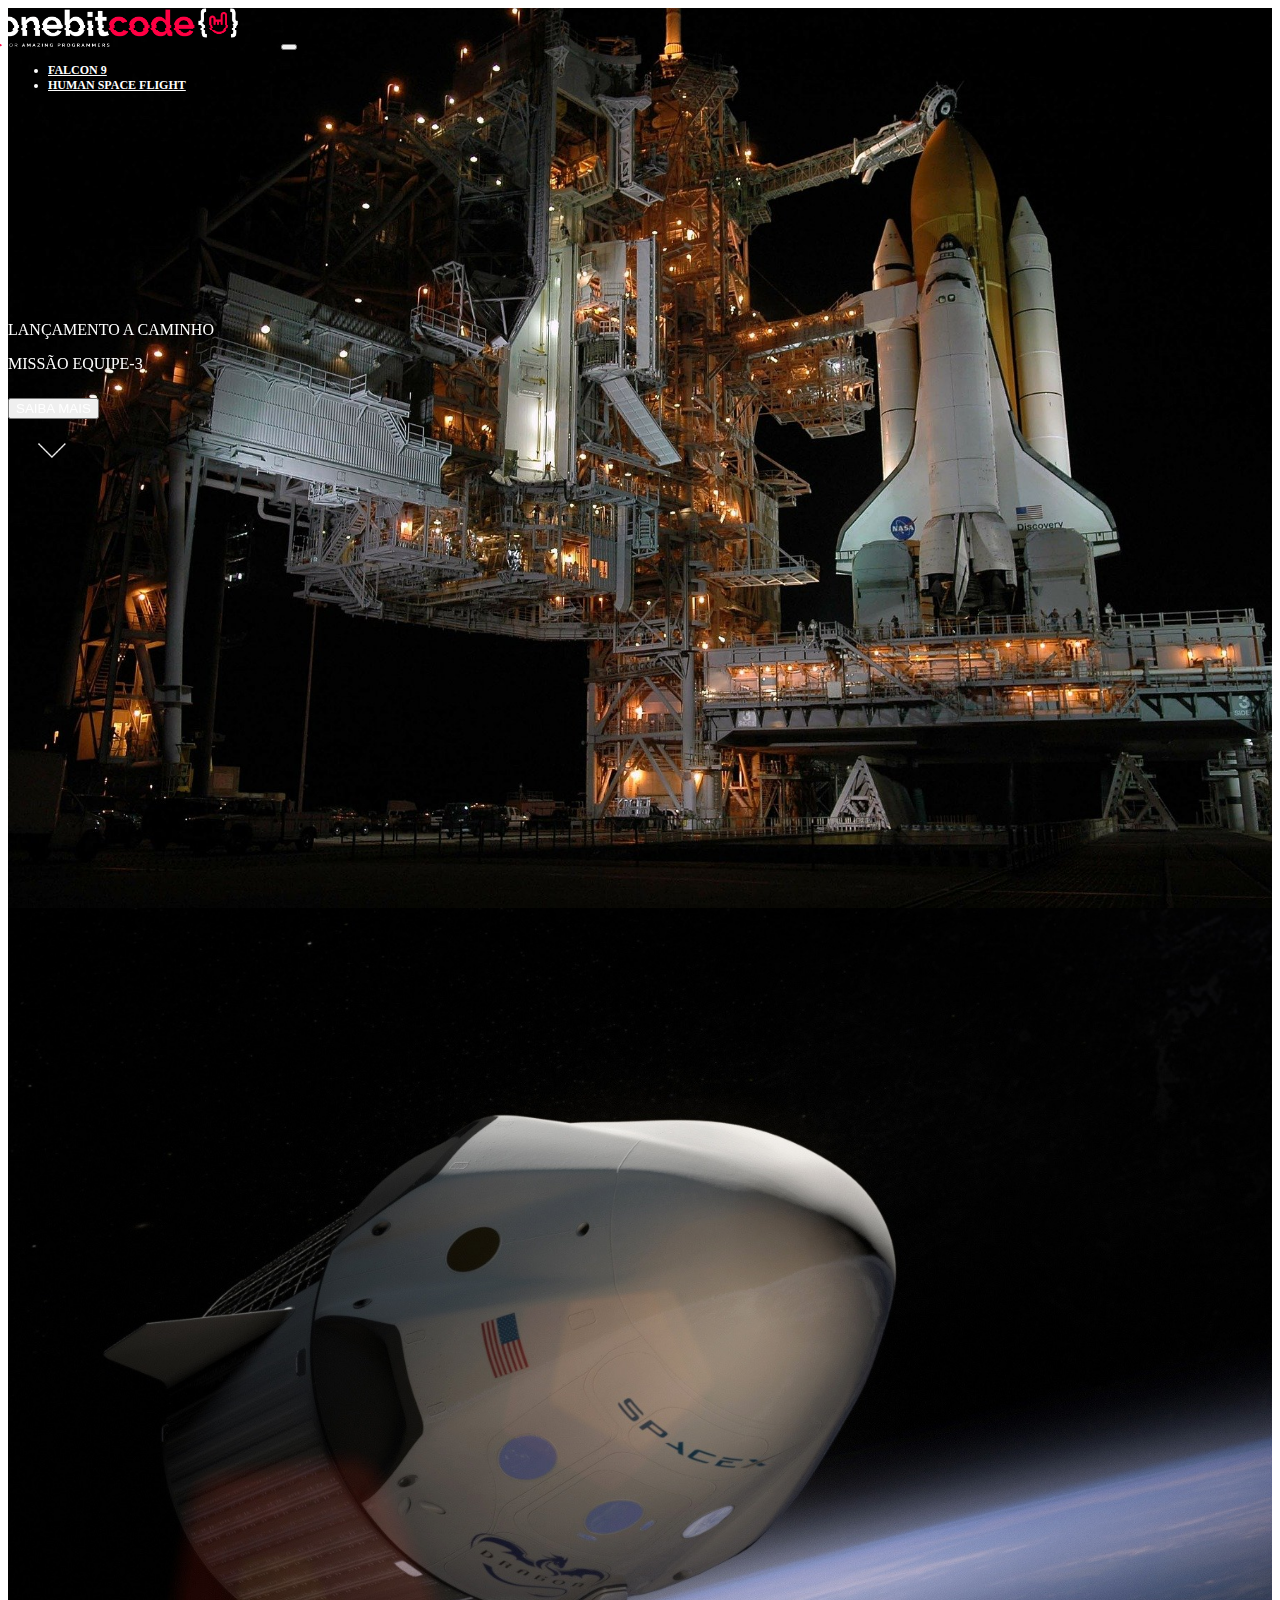
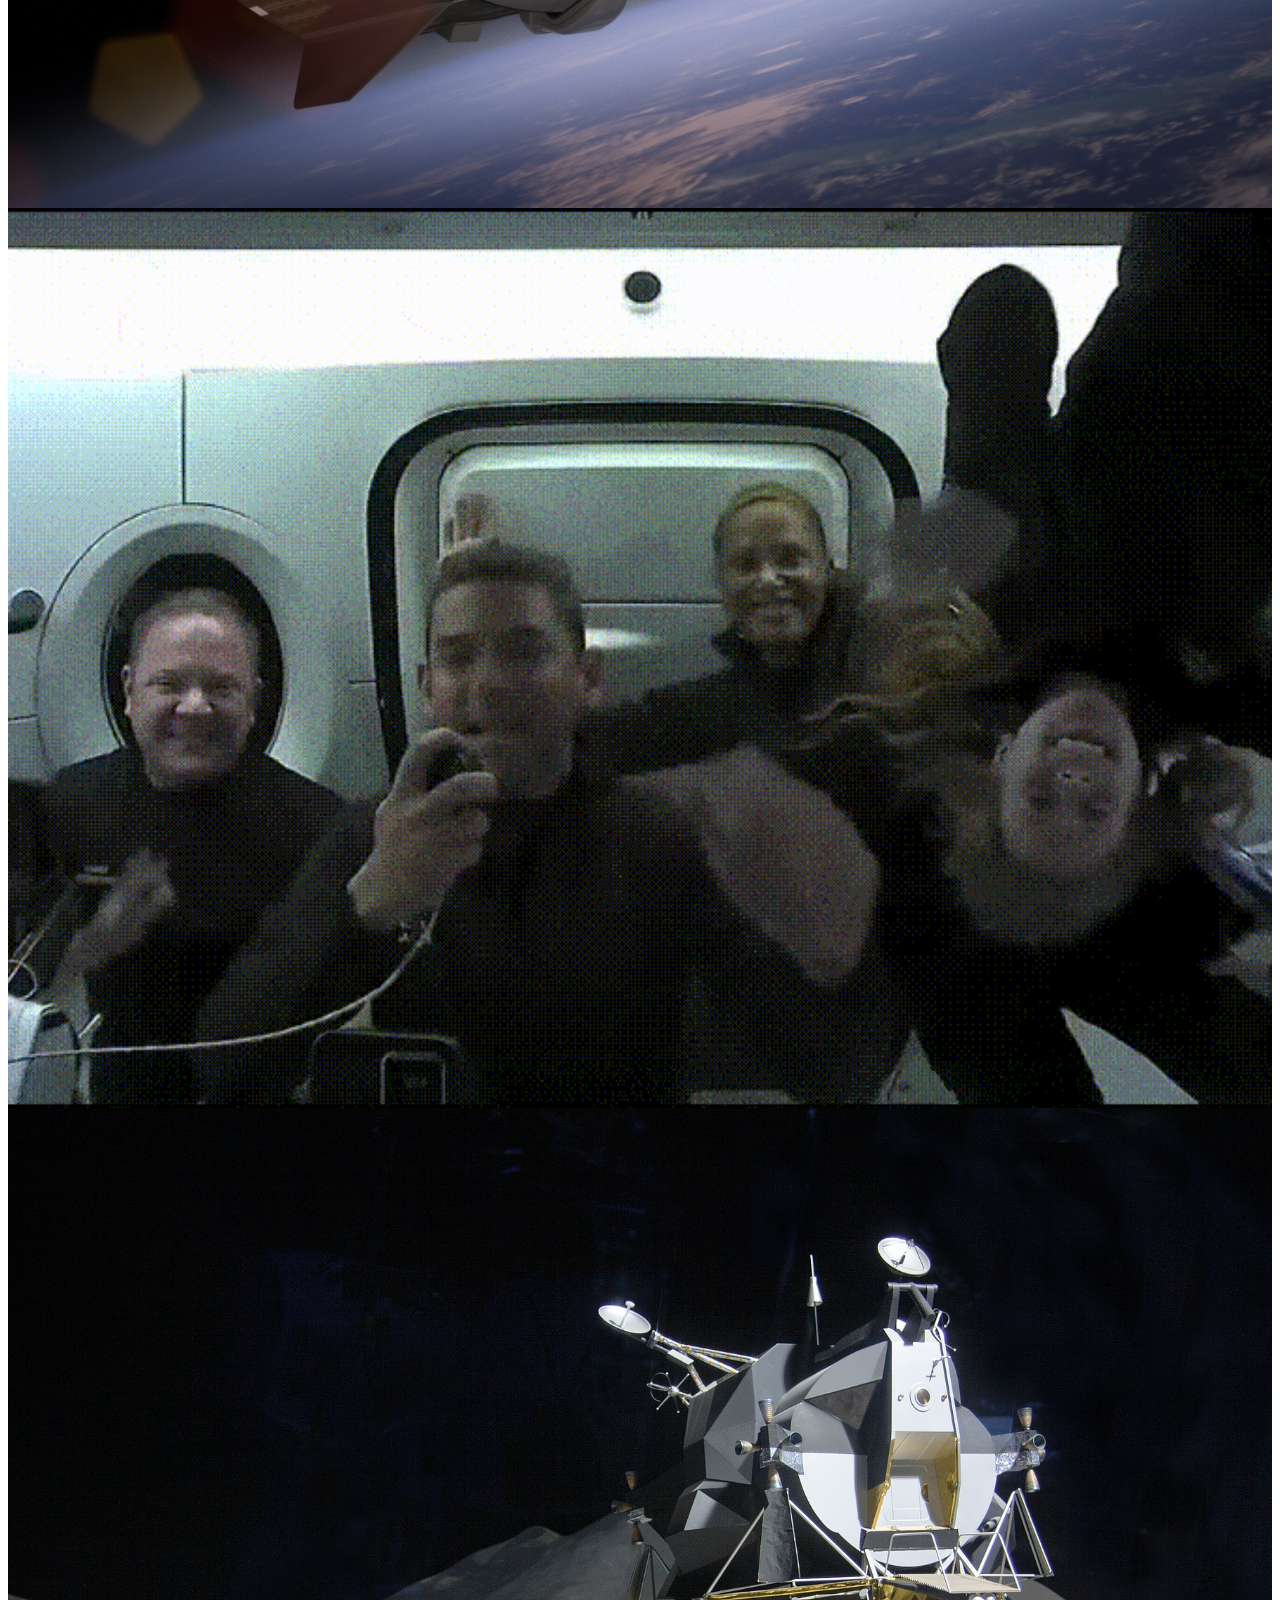
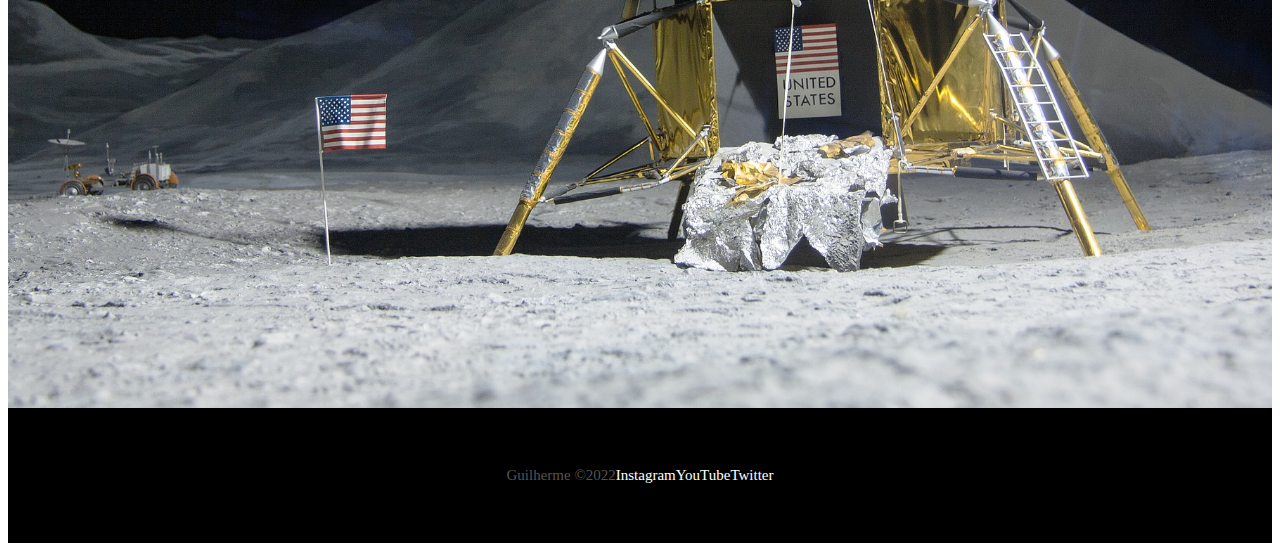
<file: index.html>
<!DOCTYPE html>
<html lang="pt-br">
<head>
  <meta charset="UTF-8">
  <meta http-equiv="X-UA-Compatible" content="IE=edge">
  <meta name="viewport" content="width=device-width, initial-scale=1.0">
  <!-- bootstrap css -->
  <link href="https://cdn.jsdelivr.net/npm/bootstrap@5.2.3/dist/css/bootstrap.min.css" rel="stylesheet"
  integrity="sha384-rbsA2VBKQhggwzxH7pPCaAqO46MgnOM80zW1RWuH61DGLwZJEdK2Kadq2F9CUG65" crossorigin="anonymous">
  <!-- link lib aos -->
  <link rel="stylesheet" href="https://unpkg.com/aos@next/dist/aos.css" />
  <!-- link Favicon -->
  <link rel="shortcut icon" href="./img/favicon.png" type="image/x-icon">
  <!--css -->
  <link rel="stylesheet" href="./css/style.css">
  <title>OnebitX - Home</title>
</head>
<body class="">

  <!-- primeiro grande container -->
  <div class="container-fluid container00 container01">
    <div class="container">
      <header class="header">
        <nav class="navbar navbar-expand-lg navbar-dark bg-transparent pt-4">
          <div class="container-fluid">
            <a href="/index.html"><img src="./img/logo-obc-2021-darkbg.png" alt="logoonebitx" class="logoPc img-fluid"></a>
            <button class="navbar-toggler" type="button" data-bs-toggle="collapse" data-bs-target="#navbarNav"
              aria-controls="navbarNav" aria-expanded="false" aria-label="Toggle navigation">
              <span class="navbar-toggler-icon"></span>
            </button>
            <div class="collapse navbar-collapse" id="navbarNav">
              <ul class="navbar-nav">
                <li class="nav-item">
                  <a class="nav-link active" aria-current="page" href="/falcon9.html" id="navItem">FALCON 9</a>
                </li>
                <li class="nav-item">
                  <a class="nav-link active" href="/humanSpace.html" id="navItem">HUMAN SPACE FLIGHT</a>
                </li>
              </ul>
            </div>
          </div>
        </nav>
      </header>
    </div>

    <div class="container titlePadding" data-aos="fade-up" data-aos-duration="1500">
      <p class="h5" id="launchComming">
        LANÇAMENTO A CAMINHO
      </p>
      <p class="h1 mediumTitle">
        MISSÃO EQUIPE-3
      </p>
      <button type="button" class="btn btn-outline-light mt-5" id="button">SAIBA MAIS</button>
      <div class="container text-center">
        <img src="./img/home/arrowDown.gif" alt="arrowDown" class="arrowDown">
      </div>
    </div>
  </div>

  <!-- segundo grande container -->
  <div class="container-fluid container00 container02">
    <div class="container titlePadding" data-aos="fade-right" data-aos-duration="1500">
      <p class="h5" id="launchComming">
        MISSÃO CONCLUÍDA
      </p>
      <p class="h1 shortTitle">
        MISSÃO EQUIPE-2 RETORNOU PARA A TERRA
      </p>
      <button type="button" class="btn btn-outline-light mt-5" id="button">SAIBA MAIS</button>
    </div>
  </div>

  <!-- terceiro grande container -->
  <div class="container-fluid container00 container03">
    <div class="container titlePadding" data-aos="fade-down" data-aos-duration="1500">
      <p class="h5" id="launchComming">
        MISSÃO CONCLUÍDA
      </p>
      <p class="h1 shortTitle">
        DRAGON RETORNOU PARA A TERRA
      </p>
      <button type="button" class="btn btn-outline-light mt-5" id="button">SAIBA MAIS</button>
    </div>
  </div>

  <!-- quarto grande container -->
  <div class="container-fluid container00 container04">
    <div class="container titlePadding" data-aos="fade-down-right" data-aos-duration="1500">
      <p class="h1 mediumTitle">
        STARSHIP POUSA ASTRONAUTAS DA NASA NA LUA
      </p>
      <button type="button" class="btn btn-outline-light mt-5" id="button">SAIBA MAIS</button>
    </div>
  </div>

  <footer class="container-fluid footer">
    <span class="me-4 copyOBC">Guilherme &copy;2022</span>
    <a href="https://www.instagram.com/" target="_blank" class="me-4">Instagram</a>
    <a href="https://www.youtube.com//" target="_blank" class="me-4">YouTube</a>
    <a href="https://twitter.com/login?lang=pt" target="_blank">Twitter</a>
  </footer>

  <!-- bootstrap js -->
  <script src="https://cdn.jsdelivr.net/npm/bootstrap@5.2.3/dist/js/bootstrap.bundle.min.js"
  integrity="sha384-kenU1KFdBIe4zVF0s0G1M5b4hcpxyD9F7jL+jjXkk+Q2h455rYXK/7HAuoJl+0I4" crossorigin="anonymous"></script>
  <!-- aos script -->
  <script src="https://unpkg.com/aos@next/dist/aos.js"></script>
  <script>
    AOS.init();
  </script>
</body>
</html>
</file>
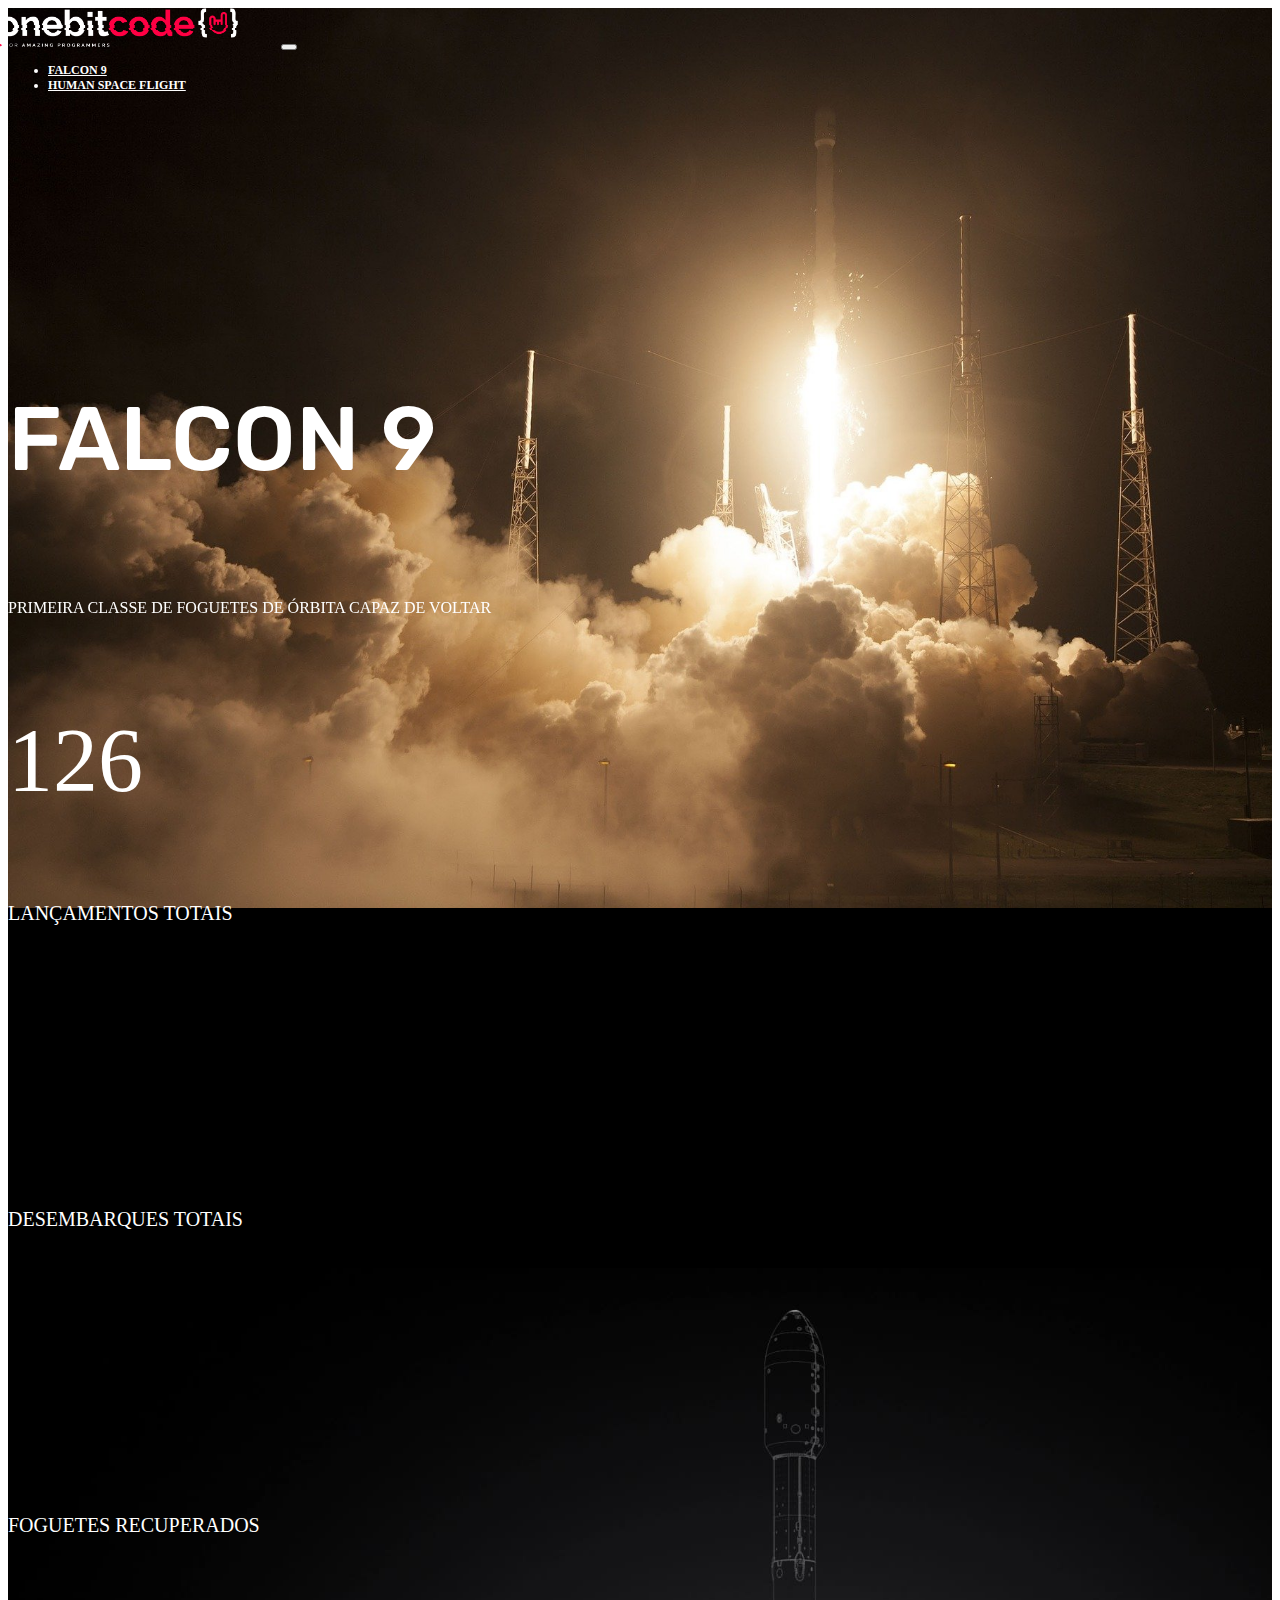
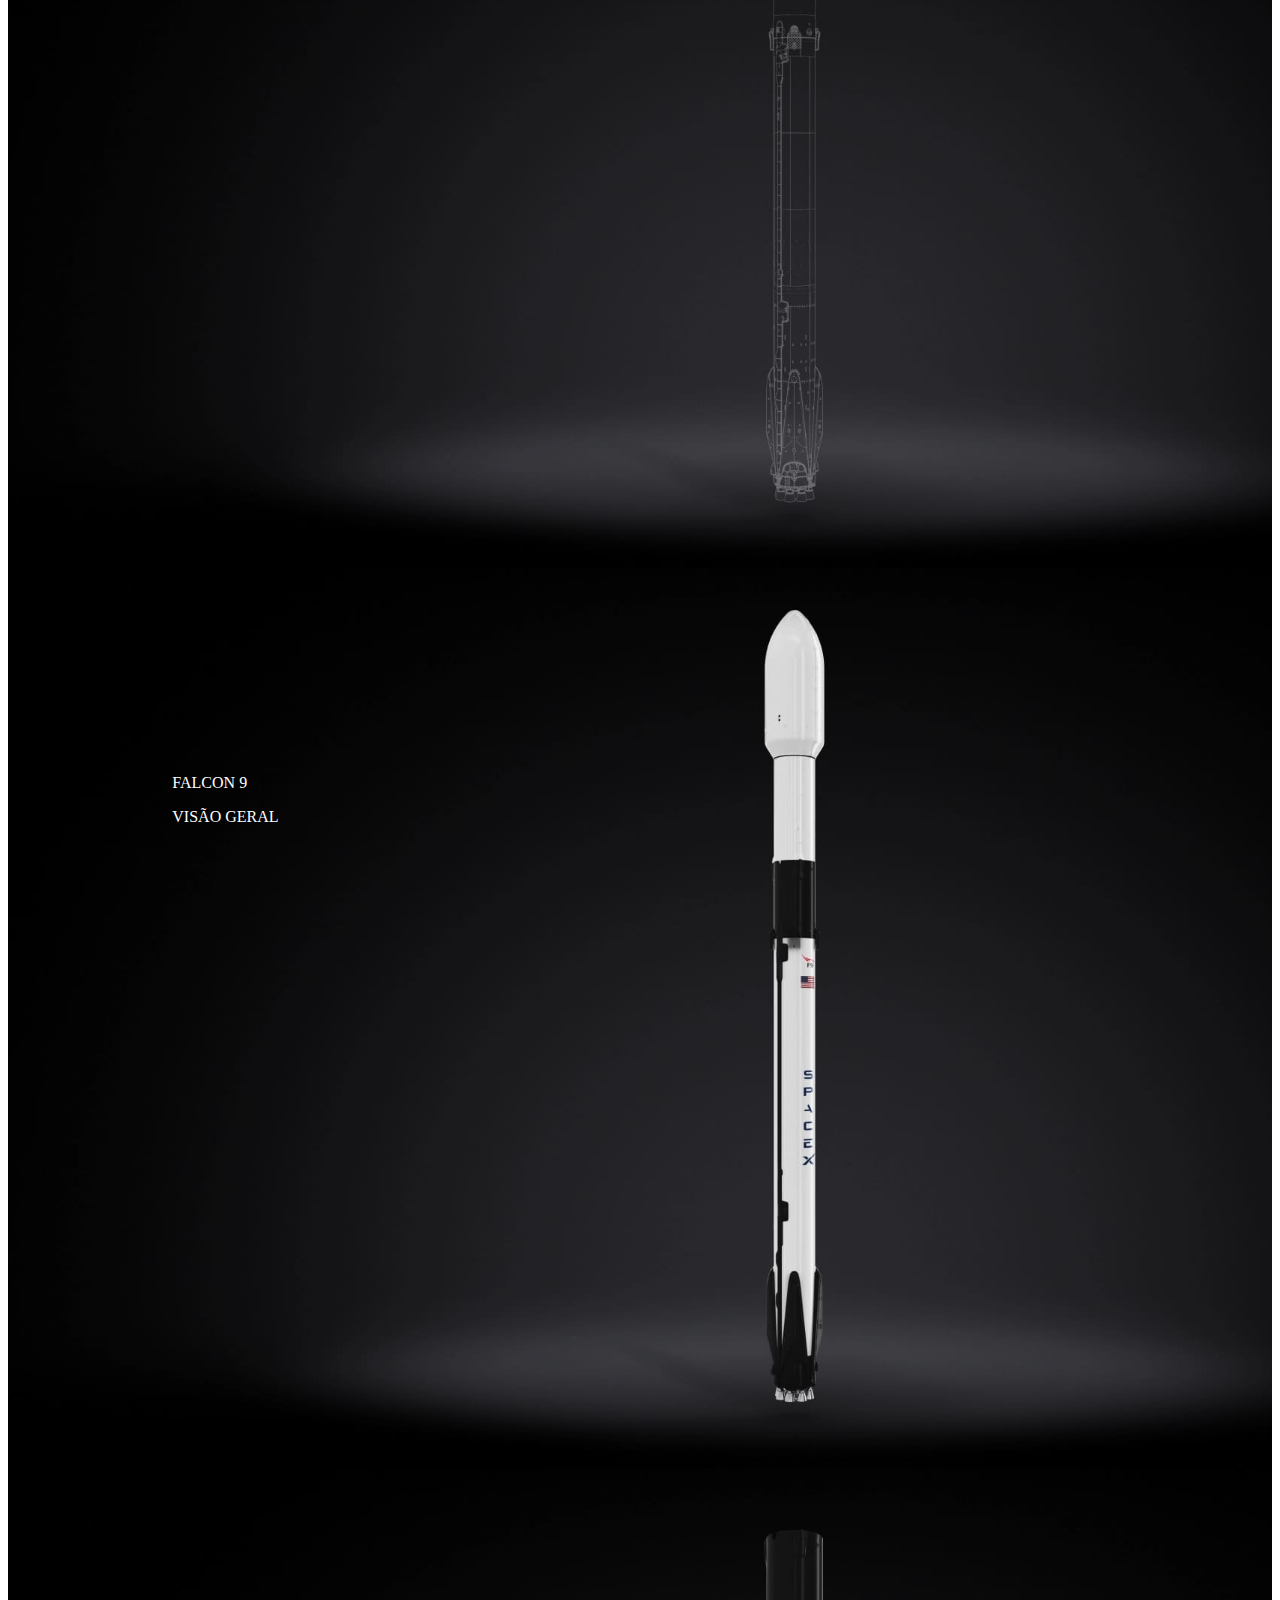
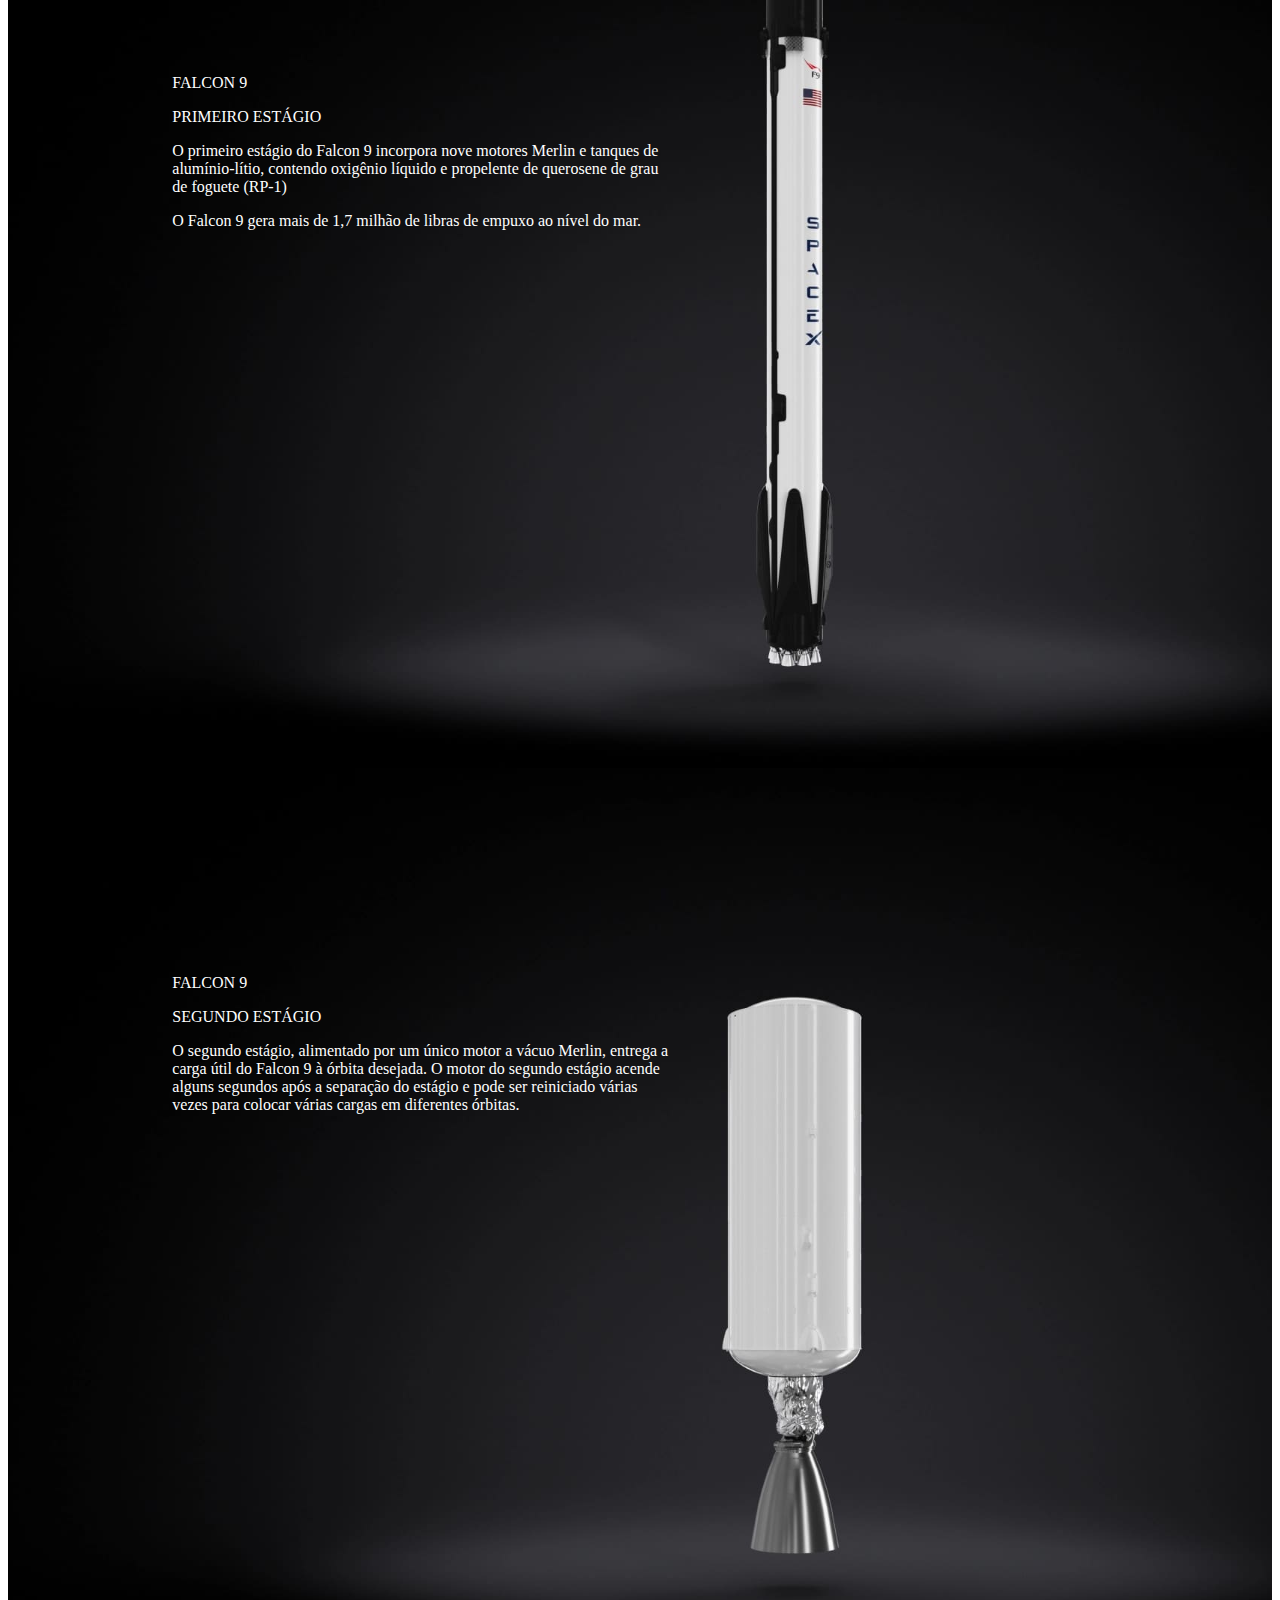
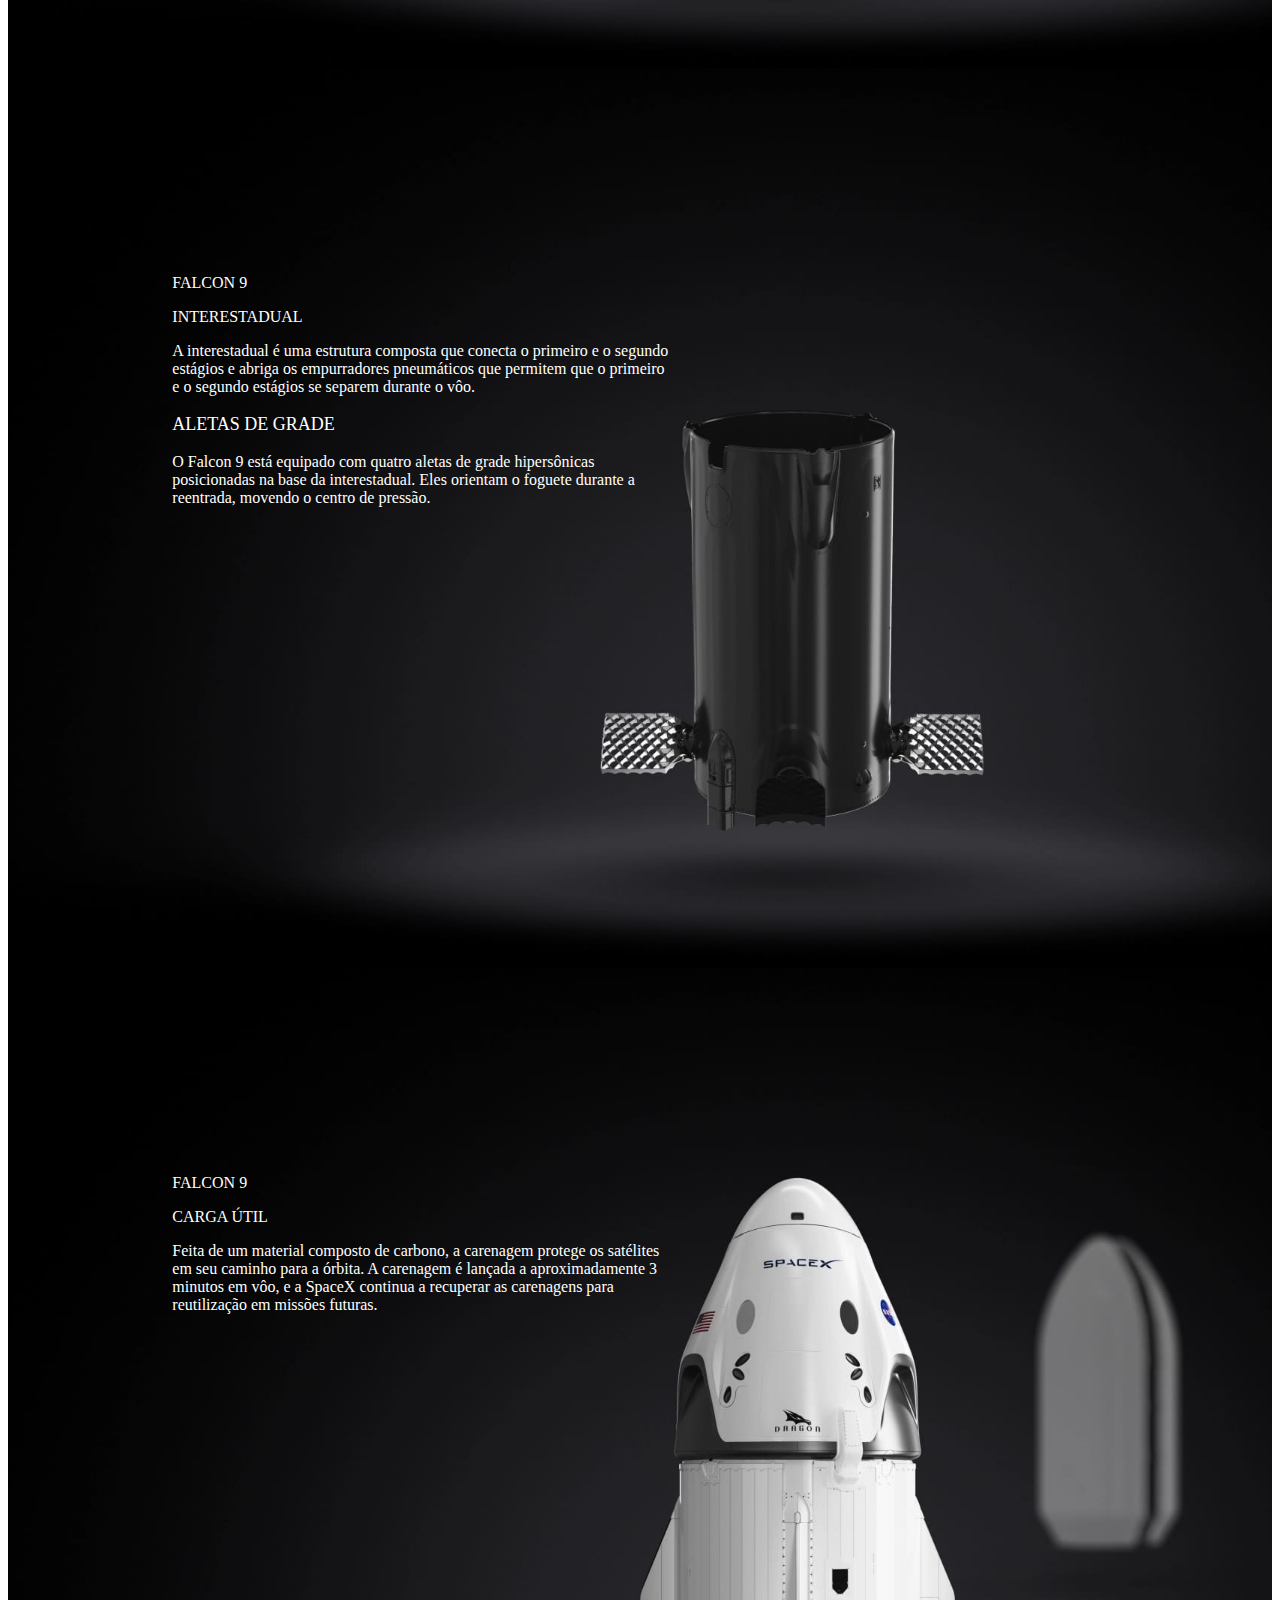
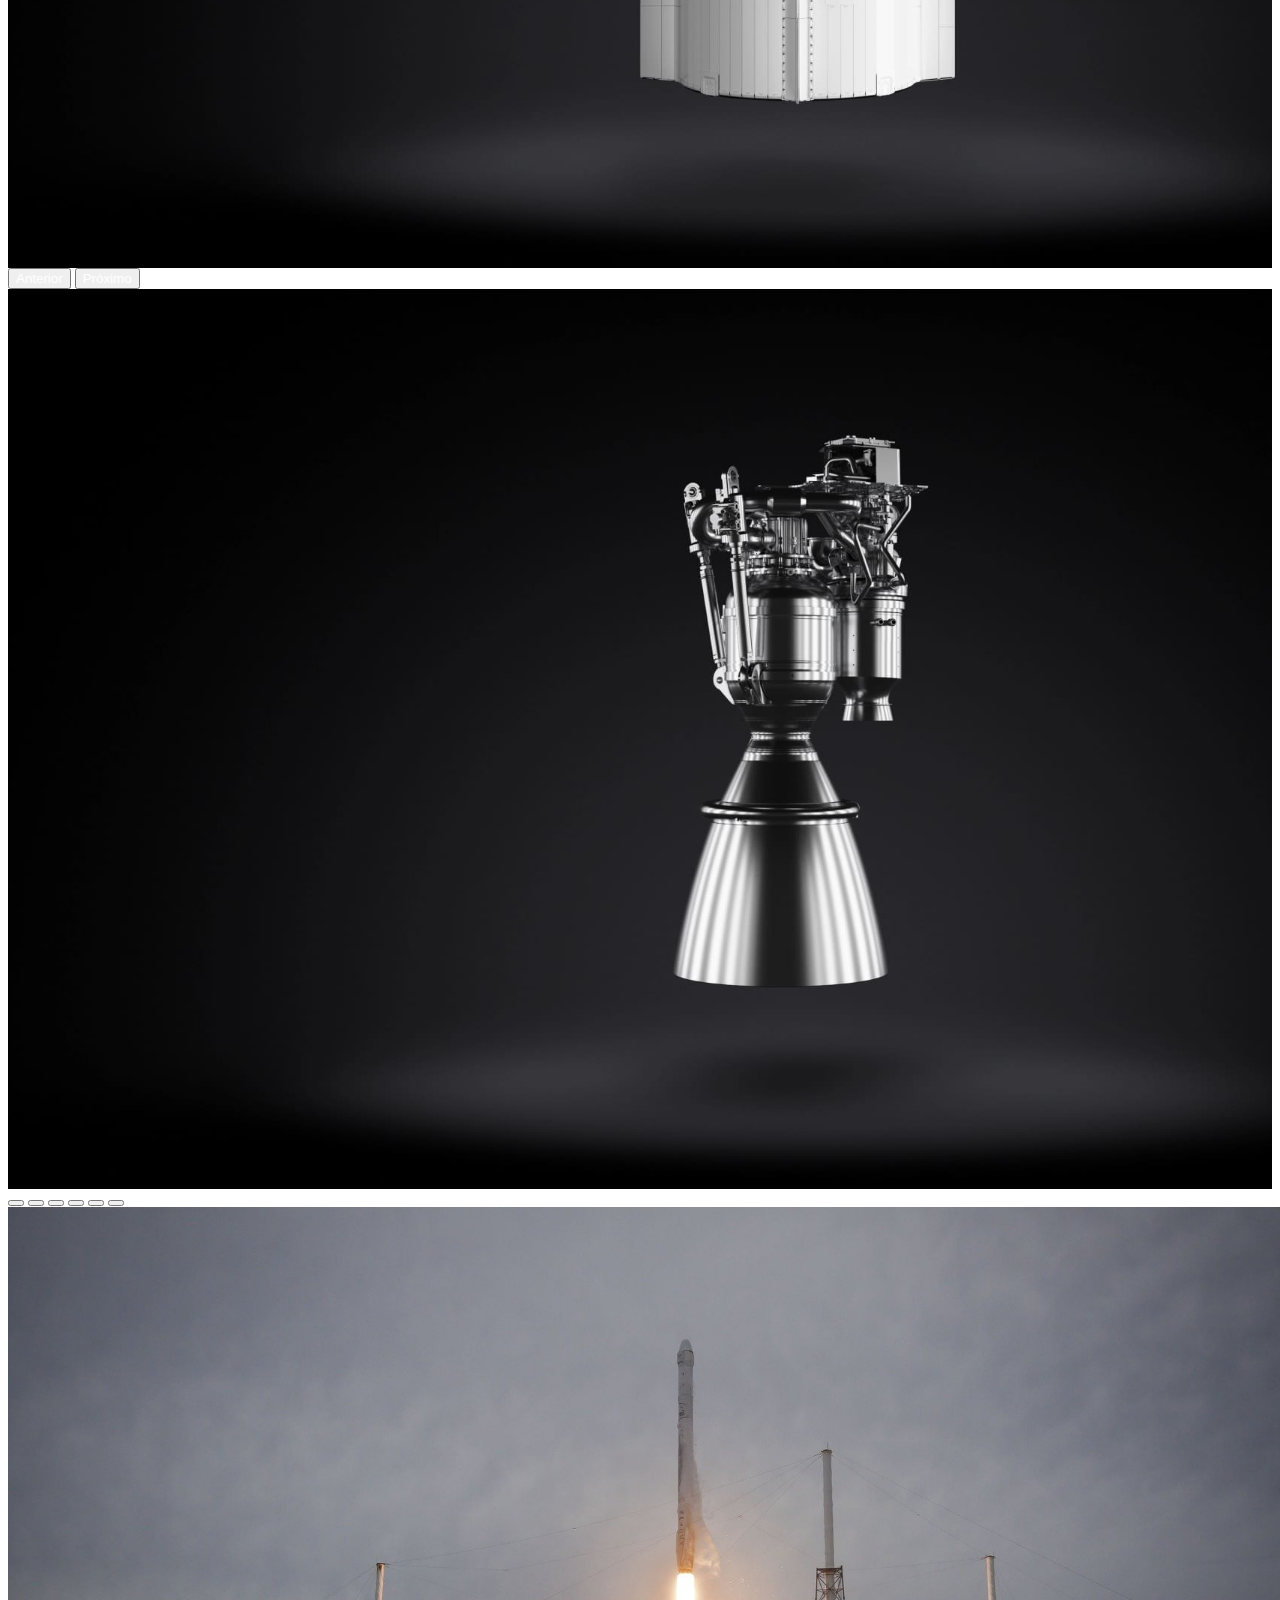
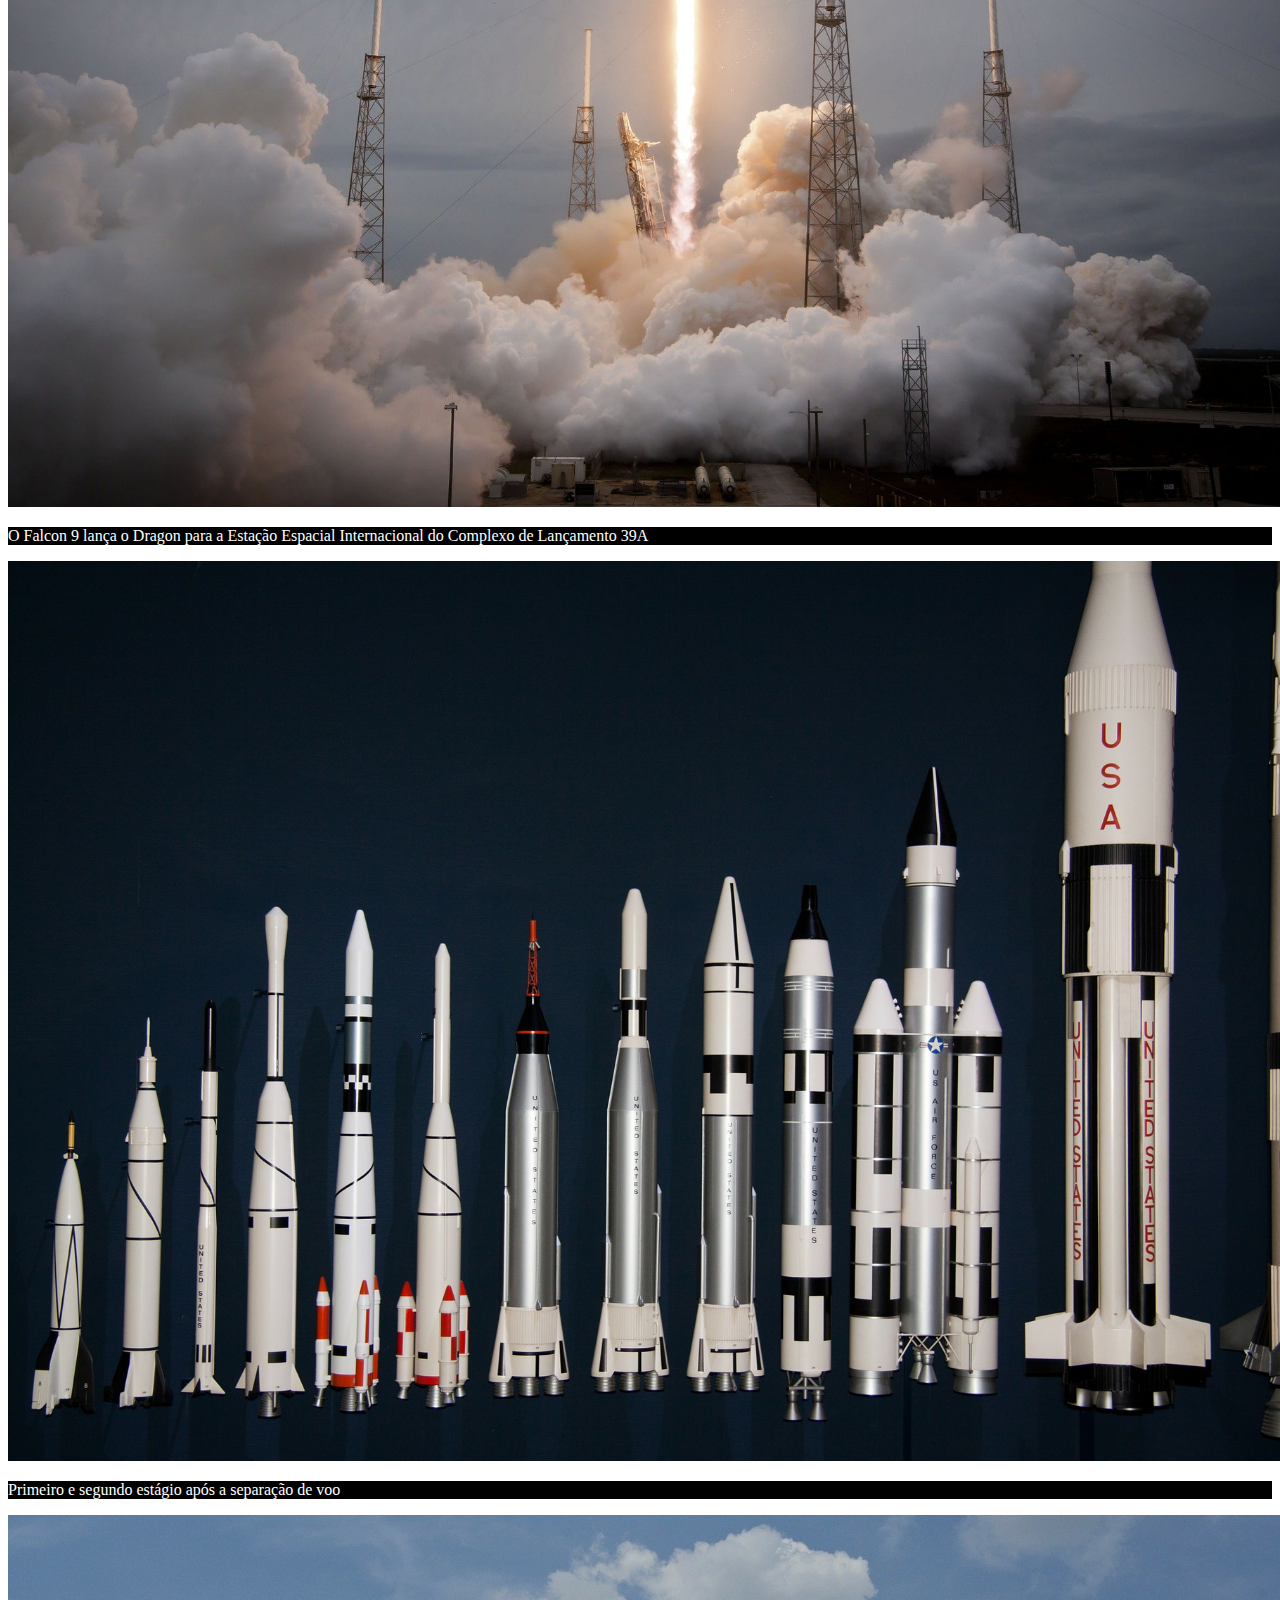
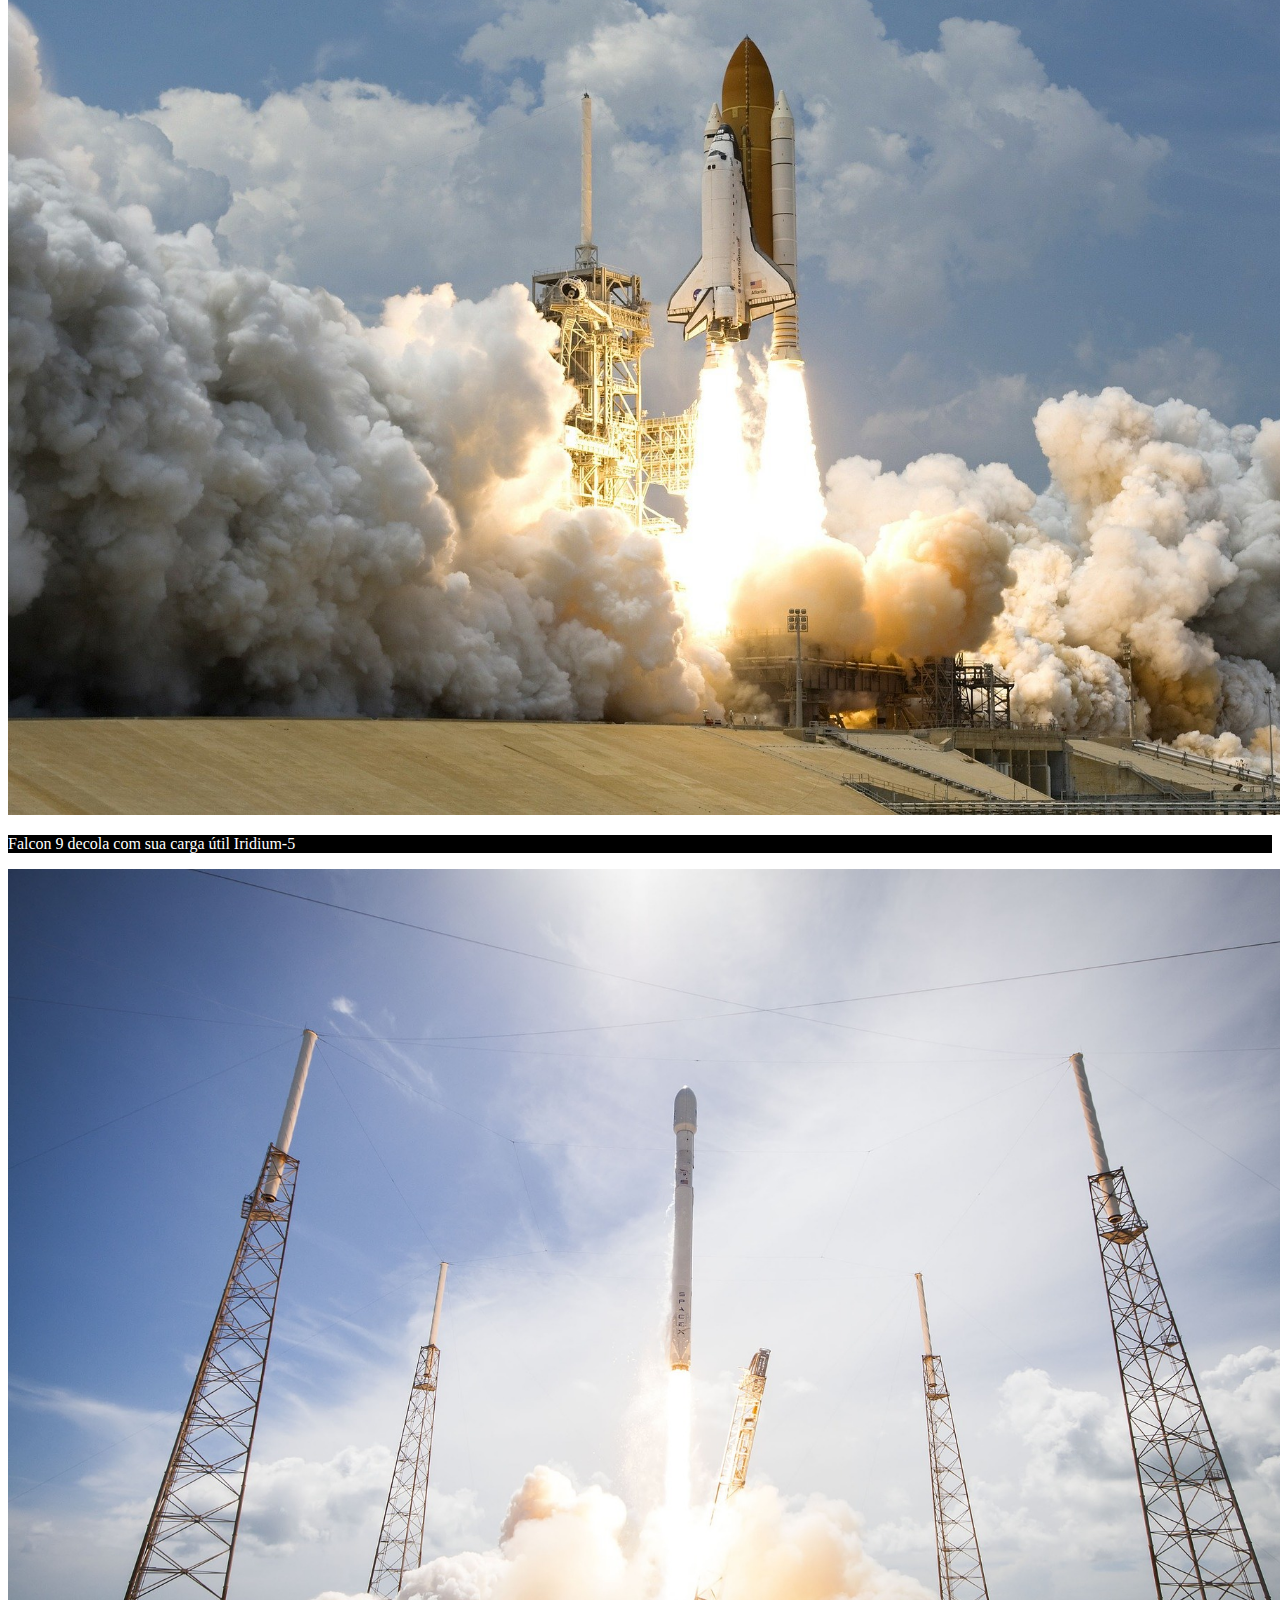
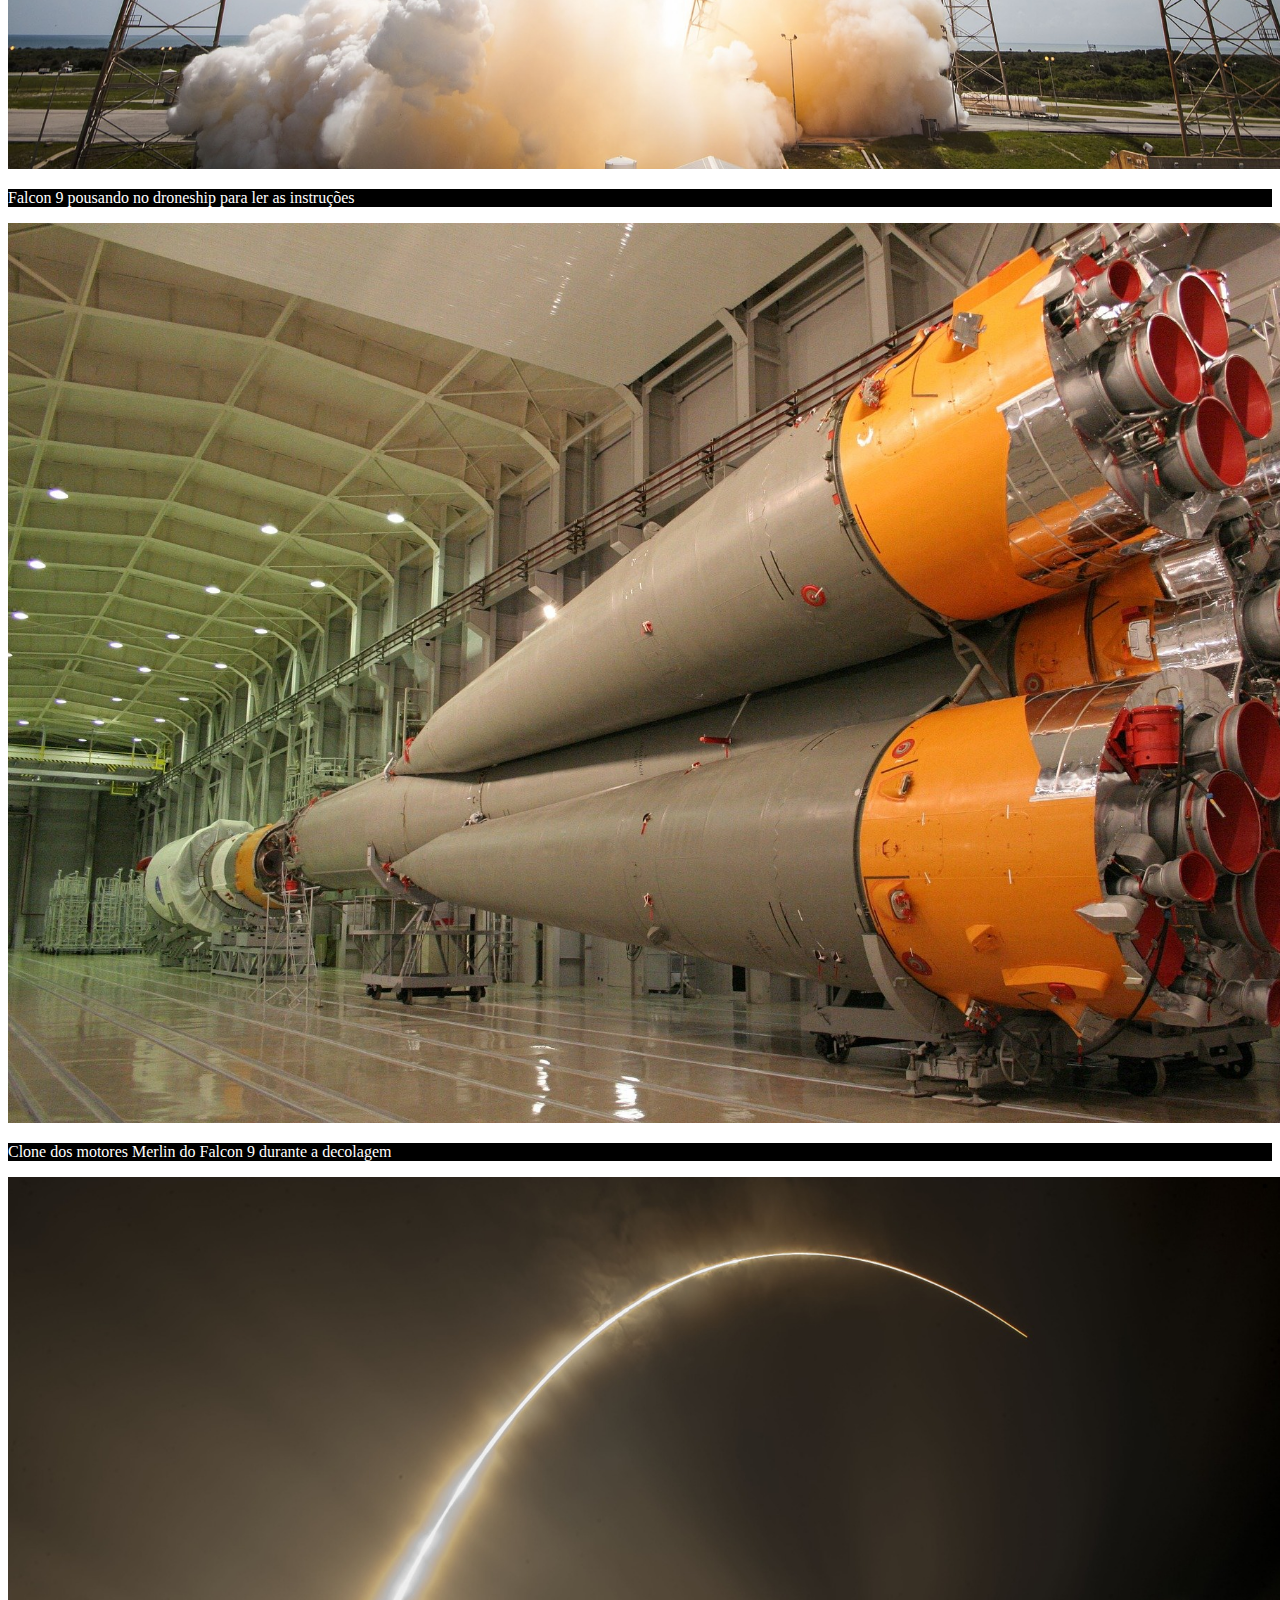
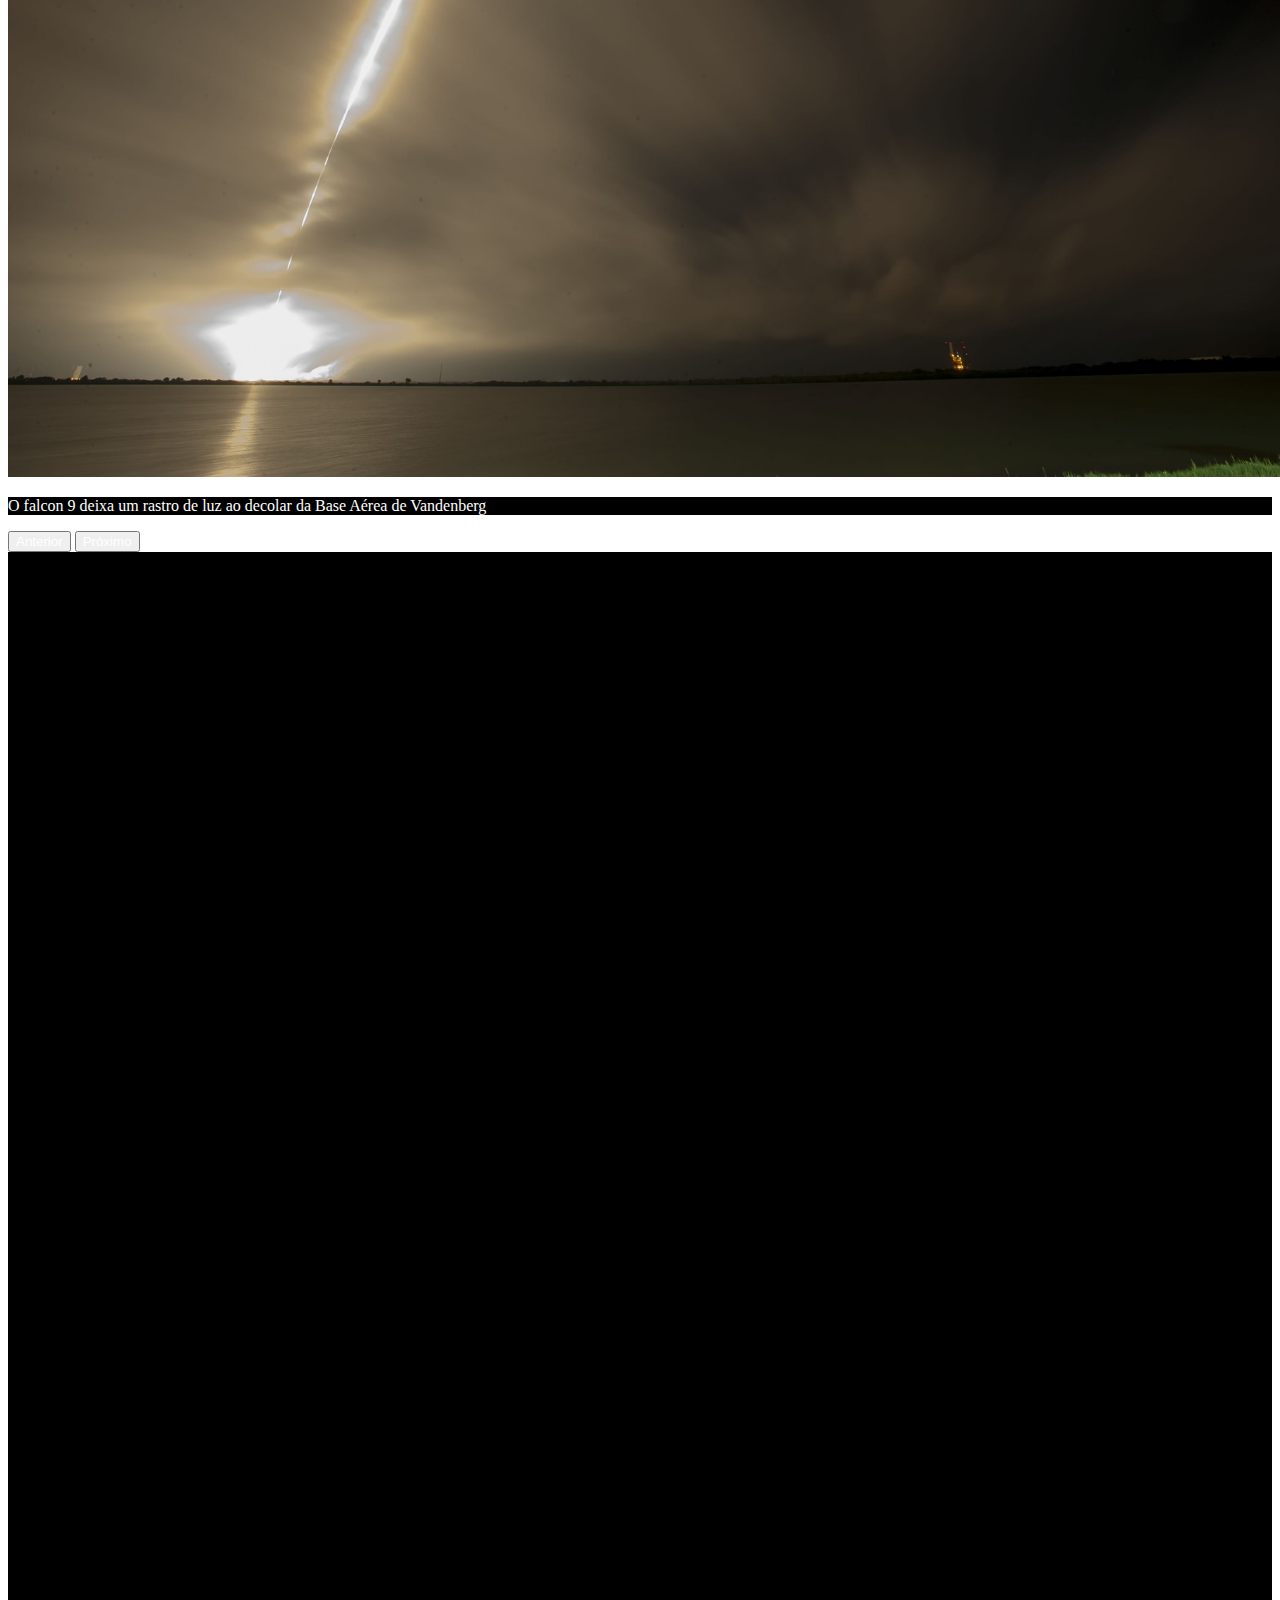
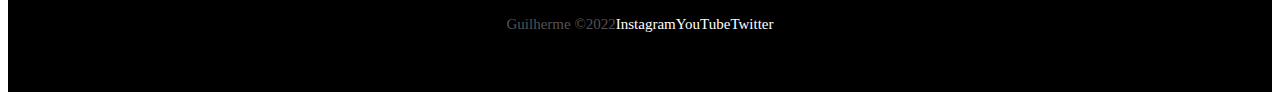
<file: falcon9.html>
<!DOCTYPE html>
<html lang="pt-br">
<head>
  <meta charset="UTF-8">
  <meta http-equiv="X-UA-Compatible" content="IE=edge">
  <meta name="viewport" content="width=device-width, initial-scale=1.0">
  <!-- bootstrap css -->
  <link href="https://cdn.jsdelivr.net/npm/bootstrap@5.2.3/dist/css/bootstrap.min.css" rel="stylesheet"
  integrity="sha384-rbsA2VBKQhggwzxH7pPCaAqO46MgnOM80zW1RWuH61DGLwZJEdK2Kadq2F9CUG65" crossorigin="anonymous">
  <!-- link lib aos -->
  <link rel="stylesheet" href="https://unpkg.com/aos@next/dist/aos.css" />
  <!-- link Favicon -->
  <link rel="shortcut icon" href="./img/favicon.png" type="image/x-icon">
  <!--css -->
  <link rel="stylesheet" href="./css/style.css">
  <title>OnebitX - Falcon9</title>
</head>
<body class="">

  <!-- primeiro grande container -->
  <div class="container-fluid container00 container05">

    <div class="container">
      <header class="header">
        <nav class="navbar navbar-expand-lg navbar-dark bg-transparent pt-4">
          <div class="container-fluid">
            <a href="/index.html"><img src="./img/logo-obc-2021-darkbg.png" alt="logoonebitx" class="logoPc img-fluid"></a>
            <button class="navbar-toggler" type="button" data-bs-toggle="collapse" data-bs-target="#navbarNav"
              aria-controls="navbarNav" aria-expanded="false" aria-label="Toggle navigation">
              <span class="navbar-toggler-icon"></span>
            </button>
            <div class="collapse navbar-collapse" id="navbarNav">
              <ul class="navbar-nav">
                <li class="nav-item">
                  <a class="nav-link active" aria-current="page" href="/falcon9.html" id="navItem">FALCON 9</a>
                </li>
                <li class="nav-item">
                  <a class="nav-link active" href="/humanSpace.html" id="navItem">HUMAN SPACE FLIGHT</a>
                </li>
              </ul>
            </div>
          </div>
        </nav>
      </header>
    </div>

    <div class="container text-center titleContent" data-aos="fade-up" data-aos-duration="1500">
      <p class="h1 titleFalcon9">
        FALCON 9
      </p>
      <p class="h5 subTitleFalcon">
        PRIMEIRA CLASSE DE FOGUETES DE ÓRBITA CAPAZ DE VOLTAR
      </p>
    </div>

  </div>

  <!-- segundo grande container -->
  <div class="container-fluid numbers">
    <div class="row text-center">
      <div class="col-sm col1">
        <p class="h1 titleNumb" data-aos="flip-up" data-aos-duration="1000">126</p>
        <pc class="subTitleNumb" data-aos="flip-up" data-aos-duration="1050">LANÇAMENTOS TOTAIS</p>
      </div>
      <div class="col">
        <p class="h1 titleNumb" data-aos="flip-left" data-aos-duration="1100">86</p>
        <pc class="subTitleNumb" data-aos="flip-left" data-aos-duration="1150">DESEMBARQUES TOTAIS</p>
      </div>
      <div class="col-sm col3">
        <p class="h1 titleNumb" data-aos="flip-right" data-aos-duration="1200">68</p>
        <pc class="subTitleNumb" data-aos="flip-right" data-aos-duration="1250">FOGUETES RECUPERADOS</p>
      </div>
    </div>
  </div>

  <!-- terceiro grande container -->
  <div class="container-fluid container00 container06">
    <div class="container containerFalcon9Desc">
      <p class="falcon9Desc" data-aos="fade-right" data-aos-duration="1500">
        O Falcon 9 é um foguete reutilizável de dois estágios, projetado e fabricado pela SpaceX,
        para o transporte confiável e seguro de pessoas e cargas úteis para a órbita da Terra e além.
        Falcon 9 é o primeiro foguete reutilizável de classe orbital do mundo. A capacidade de reutilização
        permite que a SpaceX refile as partes mais caras do foguete, o que por sua vez, reduz o custo do acesso ao espaço.
      </p>
    </div>
  </div>

  <!-- quarto grande container -->
  <div id="carouselExampleControls" class="carousel slide" data-bs-ride="carousel">
    <div class="carousel-inner">
    
      <!-- 1 -->
      <div class="carousel-item active container00 carrossel01" data-bs-interval="1000000">
        <div class="container" id="overViewPosition">
          <p class="subTitleOverView">
            FALCON 9
          </p>
          <p class="h3 titleOverView">
            VISÃO GERAL
          </p>
          <table class="table" id="widthTable">
            <tbody>
              <tr data-aos="fade-right" data-aos-duration="1500">
                <td>ALTURA</td>
                <td class="text-end">70 m<span class="corEscuraTxt">/ 229.6 f</span></td>
              </tr>
              <tr data-aos="fade-right" data-aos-duration="1200">
                <td>DIAMETRO</td>
                <td class="text-end">3.7 m<span class="corEscuraTxt"> / 12 ft</span></td>
              </tr>
              <tr data-aos="fade-right" data-aos-duration="1500">
                <td>MASSA</td>
                <td class="text-end">549,054 kg<span class="corEscuraTxt"> / 1,207,920 lb</span></td>
              </tr>
              <tr data-aos="fade-right" data-aos-duration="1400">
                <td>CARGA MÁXIMA PARA LEO</td>
                <td class="text-end">22,800 kg<span class="corEscuraTxt"> / 50,265 lb</span></td>
              </tr>
              <tr data-aos="fade-right" data-aos-duration="1600">
                <td>CARGA MÁXIMA PARA GTO</td>
                <td class="text-end">8,300 kg<span class="corEscuraTxt"> / 18,300 lb</span></td>
              </tr>
              <tr data-aos="fade-right" data-aos-duration="1300">
                <td>CARGA MÁXIMA PARA MARTE</td>
                <td class="text-end">4,020 kg<span class="corEscuraTxt"> / 8,860 lb</span></td>
              </tr>
            </tbody>
          </table>
        </div>
    
      </div>
    
      <!-- 2 -->
      <div class="carousel-item container00 carrossel02" data-bs-interval="1000000">
        <div class="container" id="overViewPosition">
          <p class="subTitleOverView">
            FALCON 9
          </p>
          <p class="h3 titleOverView">
            PRIMEIRO ESTÁGIO
          </p>
          <p>
            O primeiro estágio do Falcon 9 incorpora nove motores Merlin
            e tanques de alumínio-lítio, contendo oxigênio líquido e propelente
            de querosene de grau de foguete (RP-1)
          </p>
          <p>
            O Falcon 9 gera mais de 1,7 milhão de libras de empuxo ao nível do mar.
          </p>
        </div>
      </div>
    
      <!-- 3 -->
      <div class="carousel-item container00 carrossel03" data-bs-interval="1000000">
        <div class="container" id="overViewPosition">
          <p class="subTitleOverView">
            FALCON 9
          </p>
          <p class="h3 titleOverView">
            SEGUNDO ESTÁGIO
          </p>
          <p>
            O segundo estágio, alimentado por um único motor a vácuo Merlin, entrega a carga útil do Falcon
            9 à órbita desejada. O motor do segundo estágio acende alguns segundos após a separação do
            estágio e pode ser reiniciado várias vezes para colocar várias cargas em diferentes órbitas.
          </p>
          <table class="table" id="widthTable">
            <tbody>
              <tr data-aos="fade-right" data-aos-duration="1500">
                <td>NÚMERO DE MOTORES</td>
                <td class="text-end">1 vacuum</td>
              </tr>
              <tr data-aos="fade-right" data-aos-duration="1500">
                <td>TEMPO DE QUEIMA</td>
                <td class="text-end">397 seg</td>
              </tr>
              <tr data-aos="fade-right" data-aos-duration="1500">
                <td>IMPULSO</td>
                <td class=" text-end">981 kN <span>/ 220.500 lbf</span </tr>
            </tbody>
          </table>
        </div>
    
      </div>
    
      <!-- 4 -->
      <div class="carousel-item container00 carrossel04" data-bs-interval="1000000">
        <div class="container" id="overViewPosition">
          <p class="subTitleOverView">
            FALCON 9
          </p>
          <p class="h3 titleOverView">
            INTERESTADUAL
          </p>
          <p>
            A interestadual é uma estrutura composta que conecta o primeiro e o segundo estágios e abriga os
            empurradores pneumáticos que permitem que o primeiro e o segundo estágios se separem durante o
            vôo.
          </p>
          <p style="font-size: 18px;">ALETAS DE GRADE</p>
          <p>
            O Falcon 9 está equipado com quatro aletas de grade hipersônicas posicionadas na base da
            interestadual. Eles orientam o foguete durante a reentrada, movendo o centro de pressão.
          </p>
        </div>
      </div>
    
      <!-- 5 -->
      <div class="carousel-item container00 carrossel05" data-bs-interval="1000000">
        <div class="container" id="overViewPosition">
          <p class="subTitleOverView">
            FALCON 9
          </p>
          <p class="h3 titleOverView">
            CARGA ÚTIL
          </p>
          <p>
            Feita de um material composto de carbono, a carenagem protege os satélites em seu caminho para a
            órbita. A carenagem é lançada a aproximadamente 3 minutos em vôo, e a SpaceX continua a
            recuperar as carenagens para reutilização em missões futuras.
          </p>
          <table class="table" id="widthTable">
            <tbody>
              <tr data-aos="fade-right" data-aos-duration="1500">
                <td>ALTURA</td>
                <td class="text-end">13,1m <span class="corEscuraTxt">/43 ft</span></td>
              </tr>
              <tr data-aos="fade-right" data-aos-duration="1500">
                <td>DIÂMETRO</td>
                <td class="text-end">5,2m <span class="corEscuraTxt">/17,1 ft</span></td>
              </tr>
            </tbody>
          </table>
        </div>
    
      </div>
    </div>
    <button class="carousel-control-prev" type="button" data-bs-target="#carouselExampleControls" data-bs-slide="prev">
      <span class="carousel-control-prev-icon" aria-hidden="true"></span>
      <span class="visually-hidden">Anterior</span>
    </button>
    <button class="carousel-control-next" type="button" data-bs-target="#carouselExampleControls" data-bs-slide="next">
      <span class="carousel-control-next-icon" aria-hidden="true"></span>
      <span class="visually-hidden">Próximo</span>
    </button>
  </div>

  <div class="container-fluid container00 container07">
    <div class="container" id="overViewPosition" data-aos="fade-down" data-aos-duration="1400">
      <p class="subTitleOverView">FALCON 9</p>
      <p class="h3 titleOverView">MERLIN</p>
      <p>
        Merlin é uma família de motores de foguete desenvolvidos pela SpaceX para uso em seus veículos de
        lançamento Falcon 1, Falcon 9 e Falcon Heavy. Os motores Merlin usam querosene de grau de foguete (RP-1)
        e oxigênio líquido como propelentes de foguete em um ciclo de energia de gerador a gás. O motor Merlin
        foi originalmente projetado para recuperação e reutilização.
      </p>
      <table class="table" id="widthTable">
        <tbody>
          <tr>
            <td>PROPULSOR</td>
            <td class="text-end">LOX <span>/ RP-1</span></td>
          </tr>
          <tr>
            <td>IMPULSO</td>
            <td class="text-end">845 kN <span>/ 190.00 lbf</span></td>
          </tr>
        </tbody>
      </table>
    </div>
  </div>

  <div id="carouselExampleCaptions" class="carousel slide" data-bs-ride="carousel">
    
    <div class="carousel-indicators">
      <button type="button" data-bs-target="#carouselExampleCaptions" data-bs-slide-to="0" class="active" aria-current="true"
        aria-label="Slide 1"></button>
      <button type="button" data-bs-target="#carouselExampleCaptions" data-bs-slide-to="1"
        aria-label="Slide 2"></button>
      <button type="button" data-bs-target="#carouselExampleCaptions" data-bs-slide-to="2"
        aria-label="Slide 3"></button>
      <button type="button" data-bs-target="#carouselExampleCaptions" data-bs-slide-to="3"
        aria-label="Slide 4"></button>
      <button type="button" data-bs-target="#carouselExampleCaptions" data-bs-slide-to="4"
        aria-label="Slide 5"></button>
      <button type="button" data-bs-target="#carouselExampleCaptions" data-bs-slide-to="5"
        aria-label="Slide 6"></button>
    </div>

    <div class="carousel-inner">

      <div class="carousel-item carrosselSlide active" data-bs-interval="1000000">
        <img src="/img/falcon9/09.jpg" class="d-block w-100" alt="...">
        <div class="carousel-caption d-md-block">
          <p class="carouselText">
            O Falcon 9 lança o Dragon para a Estação Espacial Internacional do Complexo
            de Lançamento 39A
          </p>
        </div>
      </div>

      <div class="carousel-item carrosselSlide" data-bs-interval="3000000">
        <img src="/img/falcon9/10.jpg" class="d-block w-100" alt="...">
        <div class="carousel-caption d-md-block">
          <p class="carouselText">Primeiro e segundo estágio após a separação de voo</p>
        </div>
      </div>

      <div class="carousel-item carrosselSlide" data-bs-interval="3000000">
        <img src="/img/falcon9/11.jpg" class="d-block w-100" alt="...">
        <div class="carousel-caption d-md-block">
          <p class="carouselText">Falcon 9 decola com sua carga útil Iridium-5</p>
        </div>
      </div>

      <div class="carousel-item carrosselSlide" data-bs-interval="3000000">
        <img src="/img/falcon9/12.jpg" class="d-block w-100" alt="...">
        <div class="carousel-caption d-md-block">
          <p class="carouselText">Falcon 9 pousando no droneship para ler as instruções</p>
        </div>
      </div>

      <div class="carousel-item carrosselSlide" data-bs-interval="3000000">
        <img src="/img/falcon9/13.jpg" class="d-block w-100" alt="...">
        <div class="carousel-caption d-md-block">
          <p class="carouselText">Clone dos motores Merlin do Falcon 9 durante a decolagem</p>
        </div>
      </div>

      <div class="carousel-item carrosselSlide" data-bs-interval="3000000">
        <img src="/img/falcon9/14.jpg" class="d-block w-100" alt="...">
        <div class="carousel-caption d-md-block">
          <p class="carouselText">O falcon 9 deixa um rastro de luz ao decolar da Base Aérea de Vandenberg
          </p>
        </div>
      </div>

    </div>

    <button class="carousel-control-prev" type="button" data-bs-target="#carouselExampleCaptions" data-bs-slide="prev">
      <span class="carousel-control-prev-icon" aria-hidden="true"></span>
      <span class="visually-hidden">Anterior</span>
    </button>
    <button class="carousel-control-next" type="button" data-bs-target="#carouselExampleCaptions" data-bs-slide="next">
      <span class="carousel-control-next-icon" aria-hidden="true"></span>
      <span class="visually-hidden">Próximo</span>
    </button>
  </div>  


  <div class="container-fluid text-center downloadDesc">
    <p data-aos="fade-right" data-aos-duration="1200">
      <span>Para mais informações sobre os serviçoes entre em contato com </span><a
        href="https://www.instagram.com/onebitcode/" target="blank" class="emailOBC">onebitcode@gmail.com</a>
    </p>
    <button type="button" class="btn btn-outline-light p-3" data-aos="flip-left" data-aos-duration="1000">
      BAIXAR GUIA DO USUÁRIO
    </button>
    <button type="button" class="btn btn-outline-light p-3" data-aos="flip-up" data-aos-duration="1300">
      CAPACIDADES E SERVIÇOS
    </button>
  </div>

  <footer class="container-fluid footer">
    <span class="me-4 copyOBC">Guilherme &copy;2022</span>
    <a href="https://www.instagram.com/" target="_blank" class="me-4">Instagram</a>
    <a href="https://www.youtube.com//" target="_blank" class="me-4">YouTube</a>
    <a href="https://twitter.com/login?lang=pt" target="_blank">Twitter</a>
  </footer>

  <!-- bootstrap js -->
  <script src="https://cdn.jsdelivr.net/npm/bootstrap@5.2.3/dist/js/bootstrap.bundle.min.js"
  integrity="sha384-kenU1KFdBIe4zVF0s0G1M5b4hcpxyD9F7jL+jjXkk+Q2h455rYXK/7HAuoJl+0I4" crossorigin="anonymous"></script>
  <!-- aos script -->
  <script src="https://unpkg.com/aos@next/dist/aos.js"></script>
  <script>
    AOS.init();
  </script>
</body>
</html>
</file>
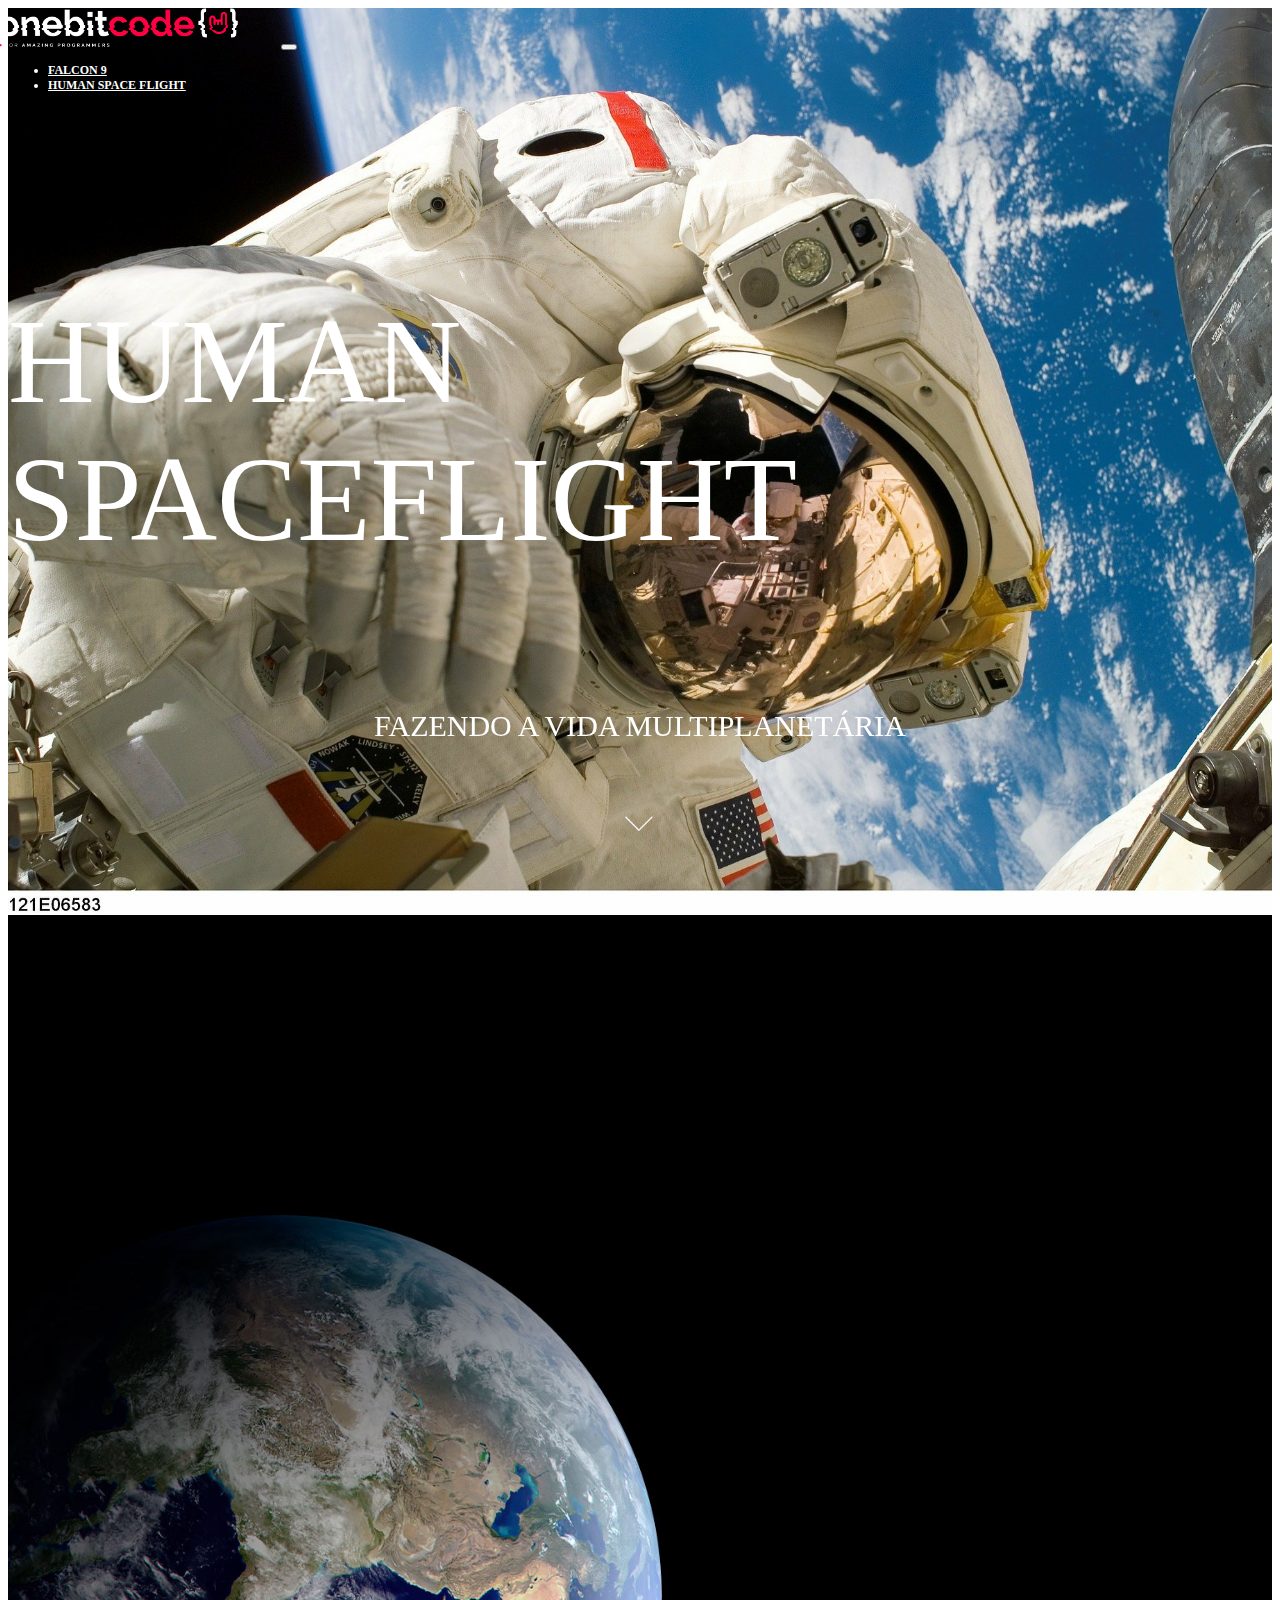
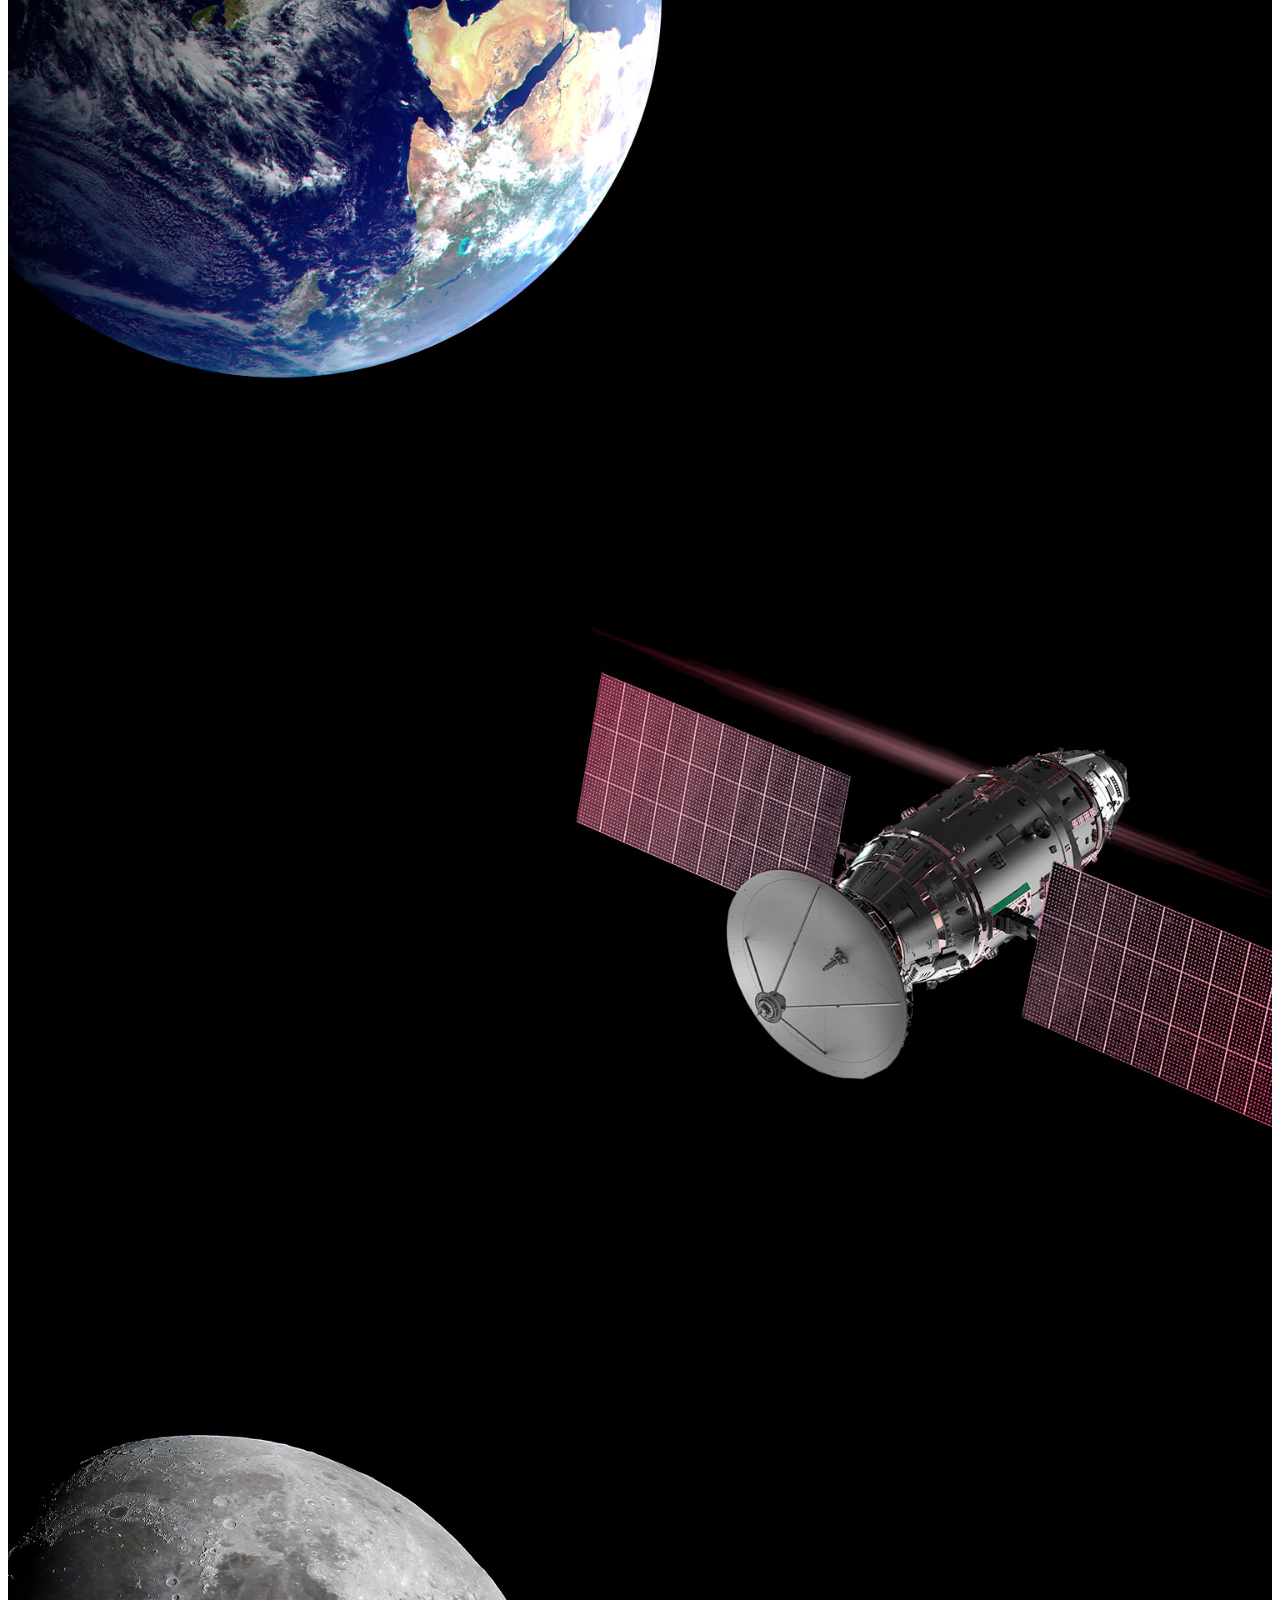
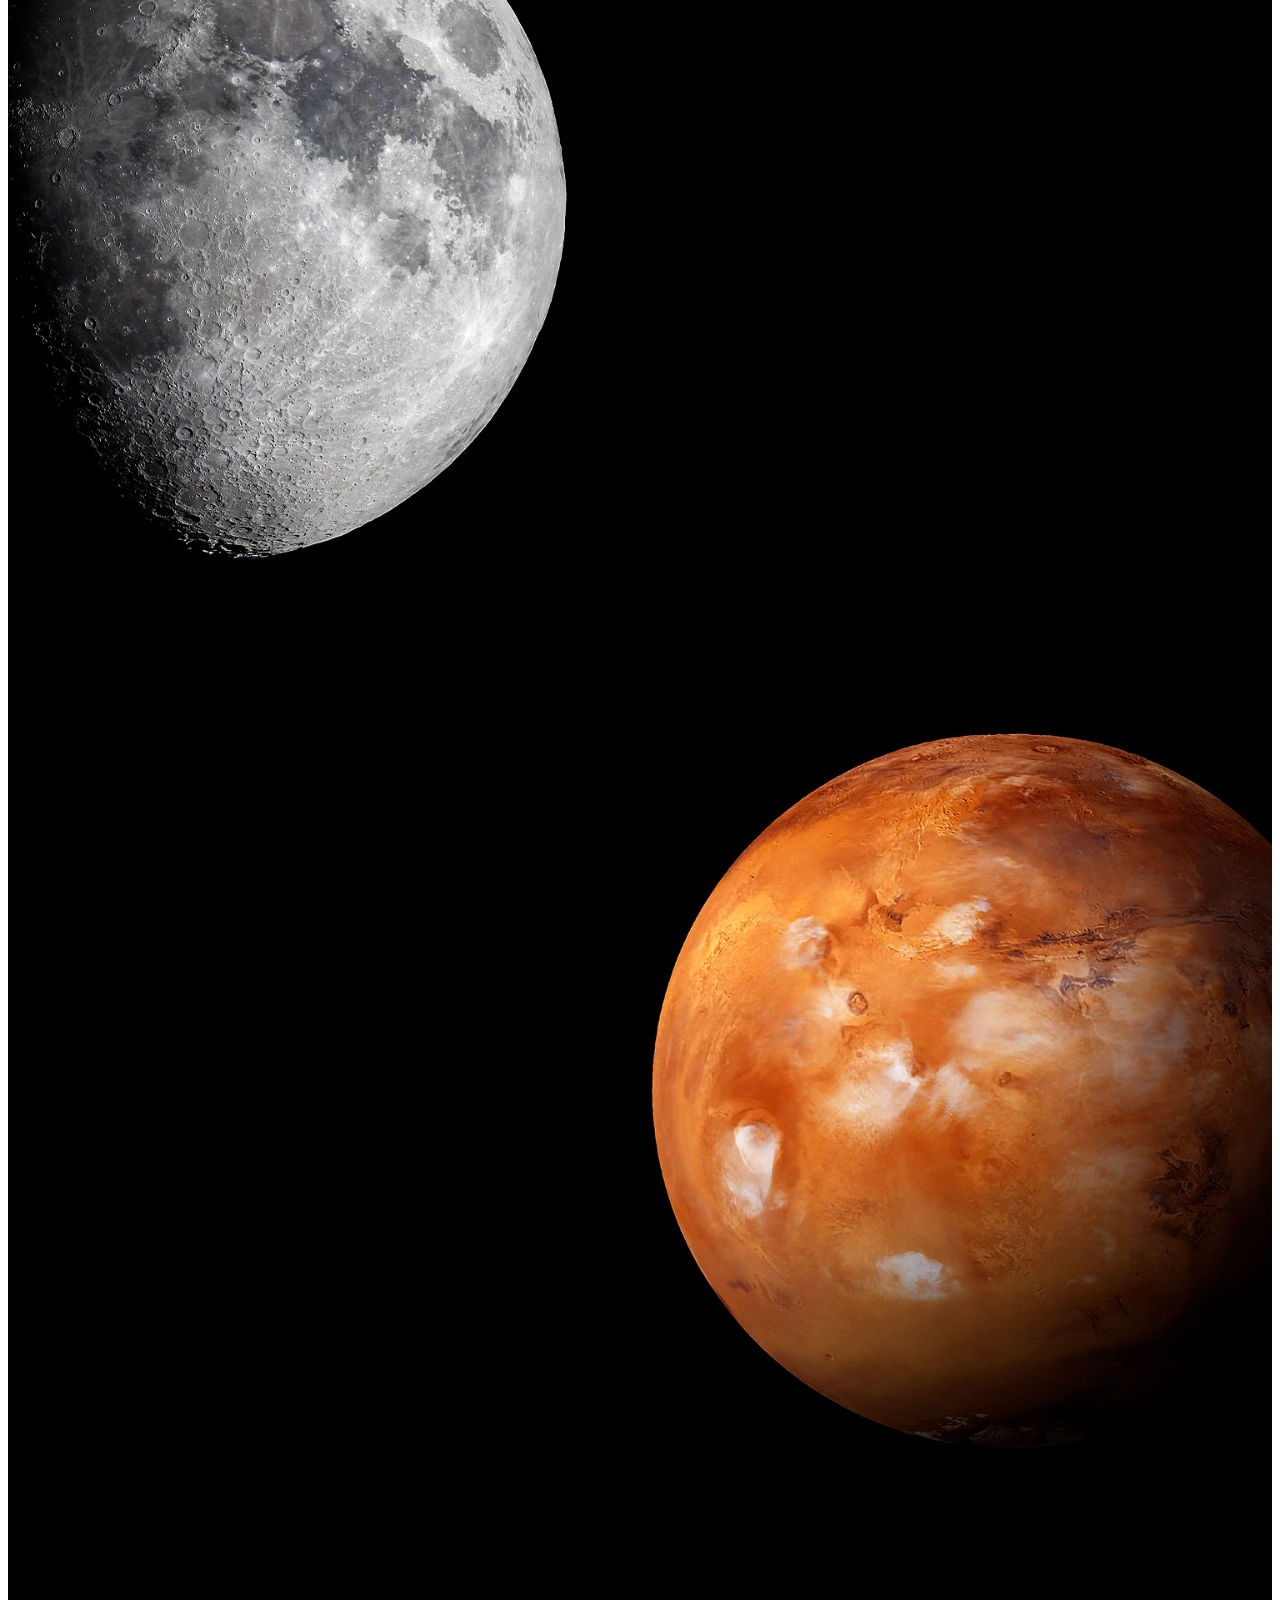
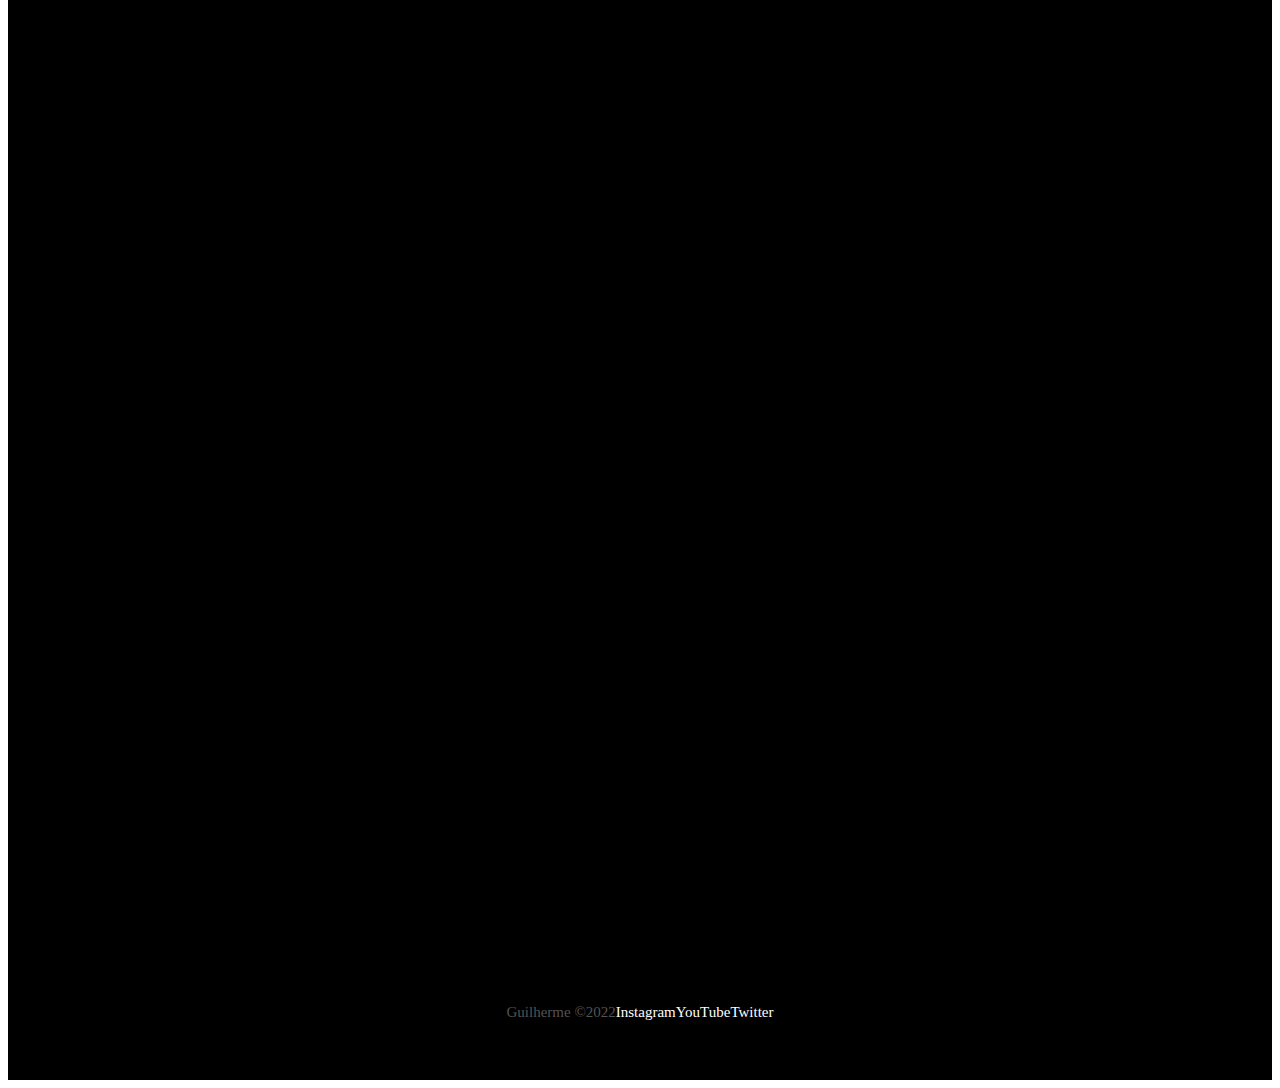
<file: humanSpace.html>
<!DOCTYPE html>
<html lang="pt-br">
<head>
  <meta charset="UTF-8">
  <meta http-equiv="X-UA-Compatible" content="IE=edge">
  <meta name="viewport" content="width=device-width, initial-scale=1.0">
  <!-- bootstrap css -->
  <link href="https://cdn.jsdelivr.net/npm/bootstrap@5.2.3/dist/css/bootstrap.min.css" rel="stylesheet"
  integrity="sha384-rbsA2VBKQhggwzxH7pPCaAqO46MgnOM80zW1RWuH61DGLwZJEdK2Kadq2F9CUG65" crossorigin="anonymous">
  <!-- link lib aos -->
  <link rel="stylesheet" href="https://unpkg.com/aos@next/dist/aos.css" />
  <!-- link Favicon -->
  <link rel="shortcut icon" href="./img/favicon.png" type="image/x-icon">
  <!--css -->
  <link rel="stylesheet" href="./css/style.css">
  <title>OnebitX - Home</title>
</head>
<body class="">

  <!-- primeiro grande container -->
  <div class="container-fluid container00 container08">
    <div class="container">
      <header class="header">
        <nav class="navbar navbar-expand-lg navbar-dark bg-transparent pt-4">
          <div class="container-fluid">
            <a href="/index.html"><img src="./img/logo-obc-2021-darkbg.png" alt="logoonebitx" class="logoPc img-fluid"></a>
            <button class="navbar-toggler" type="button" data-bs-toggle="collapse" data-bs-target="#navbarNav"
              aria-controls="navbarNav" aria-expanded="false" aria-label="Toggle navigation">
              <span class="navbar-toggler-icon"></span>
            </button>
            <div class="collapse navbar-collapse" id="navbarNav">
              <ul class="navbar-nav">
                <li class="nav-item">
                  <a class="nav-link active" aria-current="page" href="/falcon9.html" id="navItem">FALCON 9</a>
                </li>
                <li class="nav-item">
                  <a class="nav-link active" href="/humanSpace.html" id="navItem">HUMAN SPACE FLIGHT</a>
                </li>
              </ul>
            </div>
          </div>
        </nav>
      </header>
    </div>

    <div class="container text-center container01Content" data-aos="fade-up" data-aos-duration="1500">
      <p class="h1 titleHuman">HUMAN SPACEFLIGHT</p>
      <p class="subTitleHuman">
        FAZENDO A VIDA MULTIPLANETÁRIA
      </p>
      <img src="./img/home/arrowDown.gif" alt="arrowDown" class="arrowDown">
    </div>

  </div>

  <!-- segundo grande container -->
  <div class="container-fluid text-center earthDesc">
    <p class="textEarthDesc" data-aos="flip-right" data-aos-duration="1500">
      SpaceX também oferece vôos comerciais para a órbita terrestre e lunar.
      Para começar a planejar sua jornada, por favor contate-nos por </span><a
      href="https://www.instagram.com/onebitcode/" target="blank" class="emailOBC">onebitcode@gmail.com</a>
    </p>
  </div>

  <!-- terceiro grande container -->
  <div class="container-fluid container00 container09">
    <div class="containerRightContent" data-aos="fade-right" data-aos-duration="1600">
      <p>
        MISSÃO
      </p>
      <p class="h2 titleSection">
        ÓRBITA DA TERRA
      </p>
      <p class="subTitle">
        EXPERIMENTE O PLANETA AZUL A 300KM DE ALTURA
      </p>
      <button type="button" class="btn btn-outline-light p-3 px-5">EXPLORAR</button>
    </div>
  </div>

  <!-- quarto grande container -->
  <div class="container-fluid container00 container10">
    <div class="containerLeftContent" data-aos="fade-left" data-aos-duration="1600">
      <p>
        MISSÃO
      </p>
      <p class="h2 titleSection">
        ESTAÇÃO ESPACIAL
      </p>
      <p class="subTitle">
        TRANSPORTANDO HUMANOS PARA O LABORATÓRIO VOADOR NO CÉU
      </p>
      <button type="button" class="btn btn-outline-light p-3 px-5">EXPLORAR</button>
    </div>
  </div>

  <div class="container-fluid container00 container11">
    <div class="containerRightContent" data-aos="zoom-in" data-aos-duration="1500">
      <p>
        MISSÃO
      </p>
      <p class="h2 titleSection">
        LUA
      </p>
      <p class="subTitle">
        RETORNANDO HUMANOS PARA A NOSSA LUA VIZINHA
      </p>
      <button type="button" class="btn btn-outline-light p-3 px-5">EXPLORAR</button>
    </div>
  </div>

  <div class="container-fluid container00 container12">
    <div class="containerLeftContent" data-aos="flip-right" data-aos-duration="1500">
      <p>
        MISSÃO
      </p>
      <p class="h2 titleSection">
        MARTE E ALÉM
      </p>
      <p class="subTitle">
        O CAMINHO PARA TORNAR A HUMANIDADE MULTIPLANETÁRIA
      </p>
      <button type="button" class="btn btn-outline-light p-3 px-5">EXPLORAR</button>
    </div>
  </div>

  <div class="container-fluid text-center downloadDesc">
    <p data-aos="fade-right" data-aos-duration="1200">
      <span>Para mais informações sobre os serviçoes entre em contato com </span><a
        href="https://www.instagram.com/onebitcode/" target="blank" class="emailOBC">onebitcode@gmail.com</a>
    </p>
    <button type="button" class="btn btn-outline-light p-3" data-aos="flip-left" data-aos-duration="1000">
      BAIXAR GUIA DO USUÁRIO
    </button>
    <button type="button" class="btn btn-outline-light p-3" data-aos="flip-up" data-aos-duration="1300">
      CAPACIDADES E SERVIÇOS
    </button>
  </div>

  <footer class="container-fluid footer">
    <span class="me-4 copyOBC">Guilherme &copy;2022</span>
    <a href="https://www.instagram.com/" target="_blank" class="me-4">Instagram</a>
    <a href="https://www.youtube.com//" target="_blank" class="me-4">YouTube</a>
    <a href="https://twitter.com/login?lang=pt" target="_blank">Twitter</a>
  </footer>

  <!-- bootstrap js -->
  <script src="https://cdn.jsdelivr.net/npm/bootstrap@5.2.3/dist/js/bootstrap.bundle.min.js"
  integrity="sha384-kenU1KFdBIe4zVF0s0G1M5b4hcpxyD9F7jL+jjXkk+Q2h455rYXK/7HAuoJl+0I4" crossorigin="anonymous"></script>
  <!-- aos script -->
  <script src="https://unpkg.com/aos@next/dist/aos.js"></script>
  <script>
    AOS.init();
  </script>
</body>
</html>
</file>
<file: css/style.css>
@import url("https://fonts.googleapis.com/css2?family=Rubik:wght@400;514&display=swap");
* {
  color: white;
}

.header {
  font-size: 12px;
  font-weight: bold;
}
.header #navItemhover {
  color: #b9b9b9;
}

.container00 {
  min-height: 100vh;
  background-size: cover;
  background-repeat: no-repeat;
  background-position: center;
}

.arrowDown {
  display: inline-block;
  width: 90px;
  margin-top: 5px;
}

.logoPc {
  width: 240px;
  margin-left: -10px;
  margin-right: 40px;
}

#buttom {
  padding: 15px 35px;
  border: 2px solid white;
}

.downloadDesc {
  background-color: black;
  height: 85vh;
  padding-top: 240px;
}
.downloadDesc buttton {
  border: 2px solid white;
  margin-right: 10px;
}

.emailOBC {
  text-decoration: none;
  color: white;
  border-bottom: 1px solid white;
}
.emailOBC:hover {
  color: #b9b9b9;
  border-bottom: 1px solid #b9b9b9;
}

.footer {
  background-color: black;
  height: 15vh;
  font-size: 15px;
  font-weight: 500;
  display: flex;
  align-items: center;
  justify-content: center;
}
.footer a {
  text-decoration: none;
  color: white;
}
.footer ahover {
  color: #b9b9b9;
}
.footer .copyOBC {
  color: #555252;
}

@media (max-width: 449px) {
  .downloadDesc buutton {
    margin: 10px 0px;
  }
}
@media (max-width: 405px) {
  .logoPc {
    width: 180px;
    margin-top: 15px;
  }
  .footer {
    font-size: 10px;
  }
}
@media (max-width: 350px) {
  .logoPc {
    width: 150px;
    margin-top: 15px;
  }
}
.container00.container01 {
  background-image: url(../img/home/01.jpg);
}
.container00.container02 {
  background-image: url(../img/home/03.jpg);
}
.container00.container03 {
  background-image: url(../img/home/02.gif);
}
.container00.container04 {
  background-image: url(../img/home/04.jpg);
}

.titlePadding {
  padding-top: 200px;
}

.shortTitle {
  width: 550px;
  margin-bottom: 25px;
}

.mediumTitle {
  width: 650px;
  margin-bottom: 25px;
}

@media (max-width: 750px) {
  .titlePadding {
    padding-top: 120px;
  }
  .shortTitle, .mediumTitle {
    width: auto;
    font-size: 50px;
  }
}
@media (max-width: 380px) {
  .shortTitle, .mediumTitle {
    width: auto;
    font-size: 40px;
  }
}
.container00.container05 {
  background-image: url(../../img/falcon9/01.jpg);
}
.container00.container06 {
  background-image: url(../../img/falcon9/02.jpg);
}
.container00.container07 {
  background-image: url(../../img/falcon9/08.jpg);
}
.container00.carrossel01 {
  background-image: url(../../img/falcon9/03.jpg);
}
.container00.carrossel02 {
  background-image: url(../../img/falcon9/04.jpg);
}
.container00.carrossel03 {
  background-image: url(../../img/falcon9/05.jpg);
}
.container00.carrossel04 {
  background-image: url(../../img/falcon9/06.jpg);
}
.container00.carrossel05 {
  background-image: url(../../img/falcon9/07.jpg);
}

.titleFalcon9 {
  font-size: 90px;
  font-family: "Rubik", sans-serif;
  font-weight: 514;
}

.titleContent {
  display: flex;
  flex-direction: column;
  justify-content: center;
  height: 80vh;
}

.numbers {
  background-color: black;
  height: 40vh;
  display: flex;
  flex-direction: column;
  justify-content: center;
}
.numbers .titleNumb {
  font-size: 90px;
}
.numbers .subTitleNumb {
  font-size: 20px;
}

.falcon9Desc {
  font-size: 22px;
  width: 640px;
  line-height: 50px;
}

.containerFalcon9Desc {
  display: grid;
  height: 90vh;
  align-items: center;
  justify-content: left;
}

#overViewPosition {
  width: 500px;
  margin-left: 13%;
  padding-top: 15%;
}

.carrosselSlide img {
  height: 100vh;
}

.carouselText {
  background-color: black;
}

@media (max-width: 768px) {
  .numbers .titleNumb {
    font-size: 80px;
  }
  .numbers .subTitleNumb {
    font-size: 18px;
  }
  #overViewPosition {
    padding-top: 35%;
  }
  .falcon9Desc {
    width: auto;
  }
}
@media (max-width: 575px) {
  .numbers {
    height: 60vh;
  }
  #overViewPosition {
    width: auto;
    margin-left: auto;
  }
}
@media (max-width: 375px) {
  .titleFalcon9 {
    font-size: 50px;
  }
  .falcon9Desc {
    font-size: 18px;
    line-height: auto;
  }
  .subTitleFalcon {
    font-size: 16px;
  }
}
.container00.container08 {
  background-image: url(../../img/humanFlight/01.jpg);
}
.container00.container09 {
  background-image: url(../../img/humanFlight/02.jpg);
}
.container00.container10 {
  background-image: url(../../img/humanFlight/03.jpg);
}
.container00.container11 {
  background-image: url(../../img/humanFlight/04.jpg);
}
.container00.container12 {
  background-image: url(../../img/humanFlight/05.jpg);
}

.container01Content {
  height: 90vh;
  display: flex;
  flex-direction: column;
  justify-content: center;
  align-items: center;
}
.container01Content .titleHuman {
  font-size: 120px;
}
.container01Content .subTitleHuman {
  margin-top: 20px;
  margin-bottom: 50px;
  font-size: 30px;
  font-weight: 300;
}

.earthDesc {
  background-color: black;
  height: 25vh;
  display: flex;
  align-items: center;
  justify-content: center;
}
.earthDesc .textEarthDesc {
  color: #d8d8d8;
  font-weight: 400;
  font-size: 20px;
  width: 800px;
}

.containerRightContent {
  margin-left: 55%;
  padding-top: 15px;
}

.titleSection {
  font-size: 60px;
  font-weight: bold;
}

.subTitle {
  font-weight: 300;
  margin-bottom: 40px;
}

.containerLeftContent {
  margin-left: 5%;
  padding-top: 15%;
}

@media (max-width: 768px) {
  .container01Content .titleHuman {
    font-size: 90px;
  }
  .container01Content img {
    width: 150px;
  }
  .containerRightContent {
    margin-left: 15%;
  }
  .containerLeftContent {
    margin-left: 15%;
  }
  .earthDesc .textEarthDesc {
    color: #d8d8d8;
    font-weight: 400;
    font-size: 18px;
    width: auto;
  }
}
@media (max-width: 610px) {
  .container01Content .titleHuman {
    font-size: 60px;
  }
  .container01Content .subTitleHuman {
    font-size: 24px;
  }
  .containerRightContent {
    margin-left: 5%;
  }
  .containerLeftContent {
    margin-left: 5%;
  }
  .titleSection {
    font-size: 50px;
    font-weight: bold;
  }
}
@media (max-width: 380px) {
  .container01Content .titleHuman {
    font-size: 40px;
  }
  .container01Content .subTitleHuman {
    font-size: 24px;
  }
  .container01Content img {
    width: 100px;
  }
}

/*# sourceMappingURL=style.css.map */
</file>
